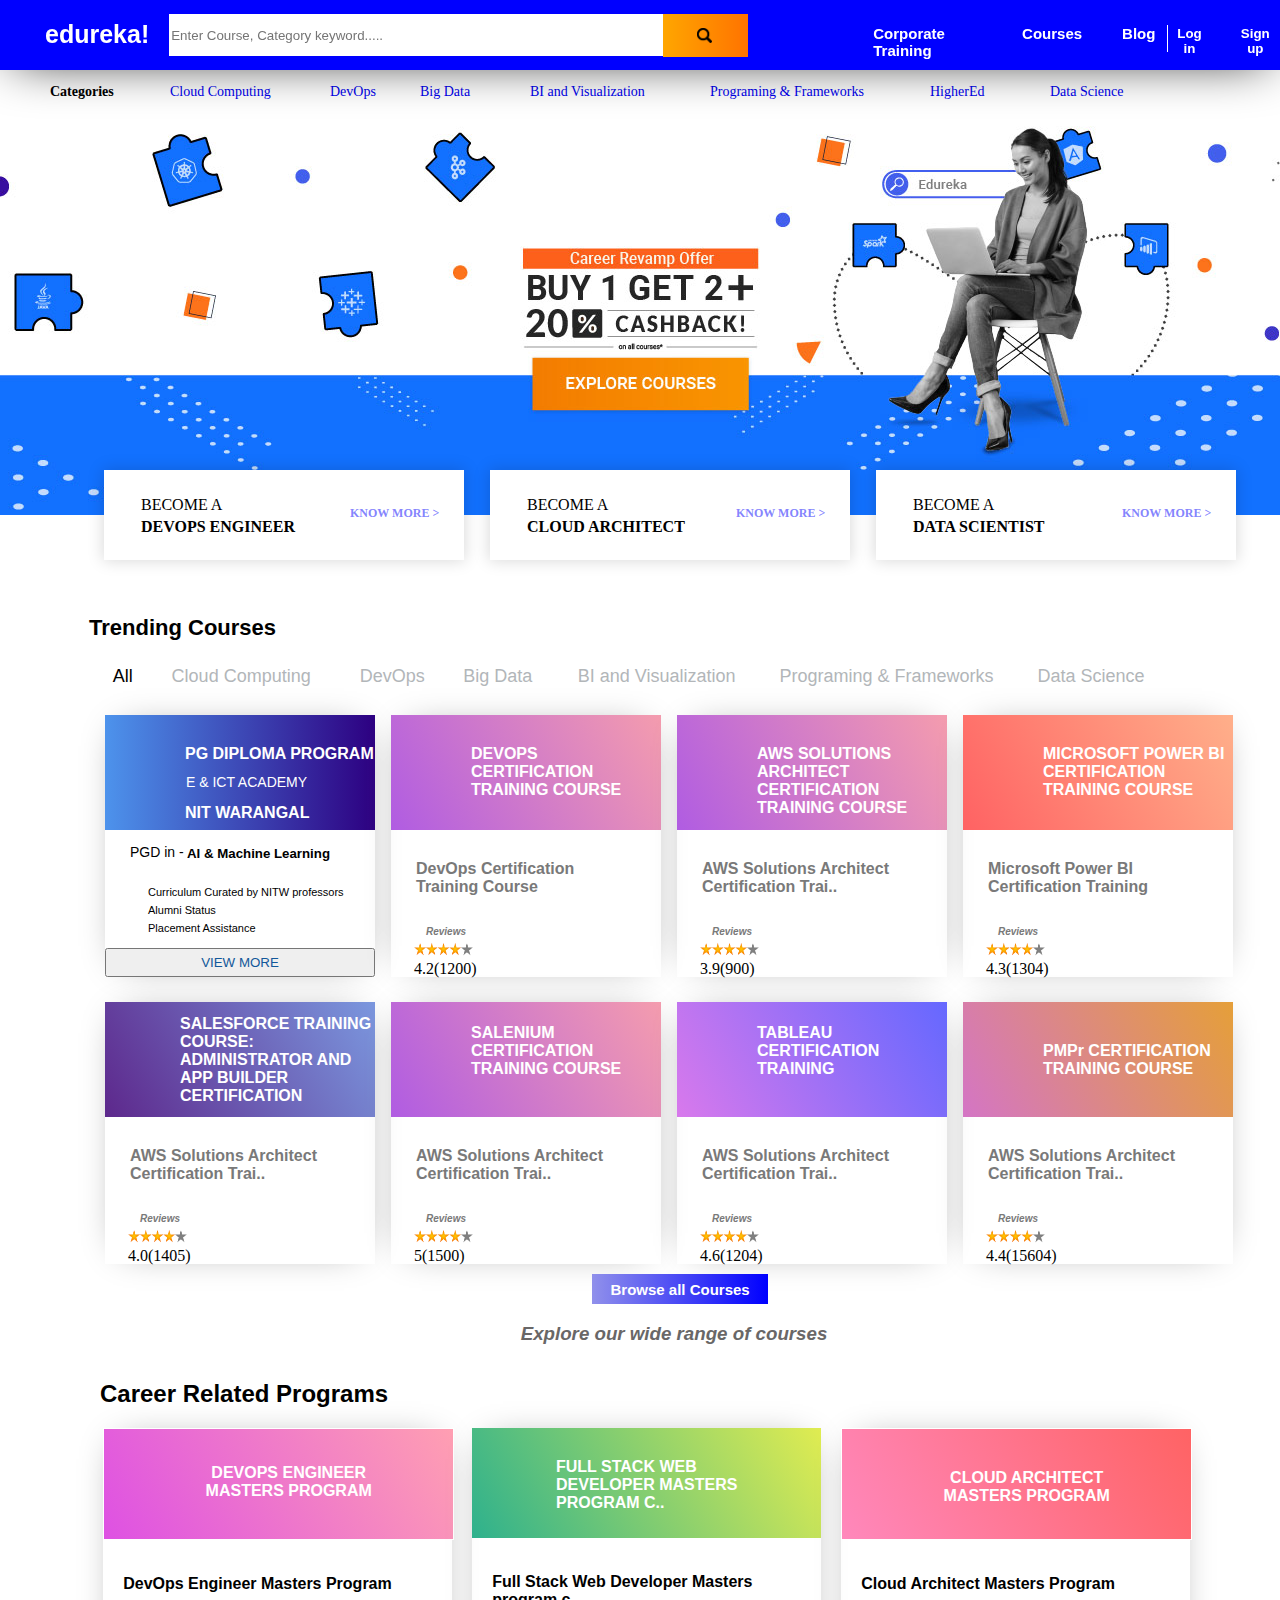
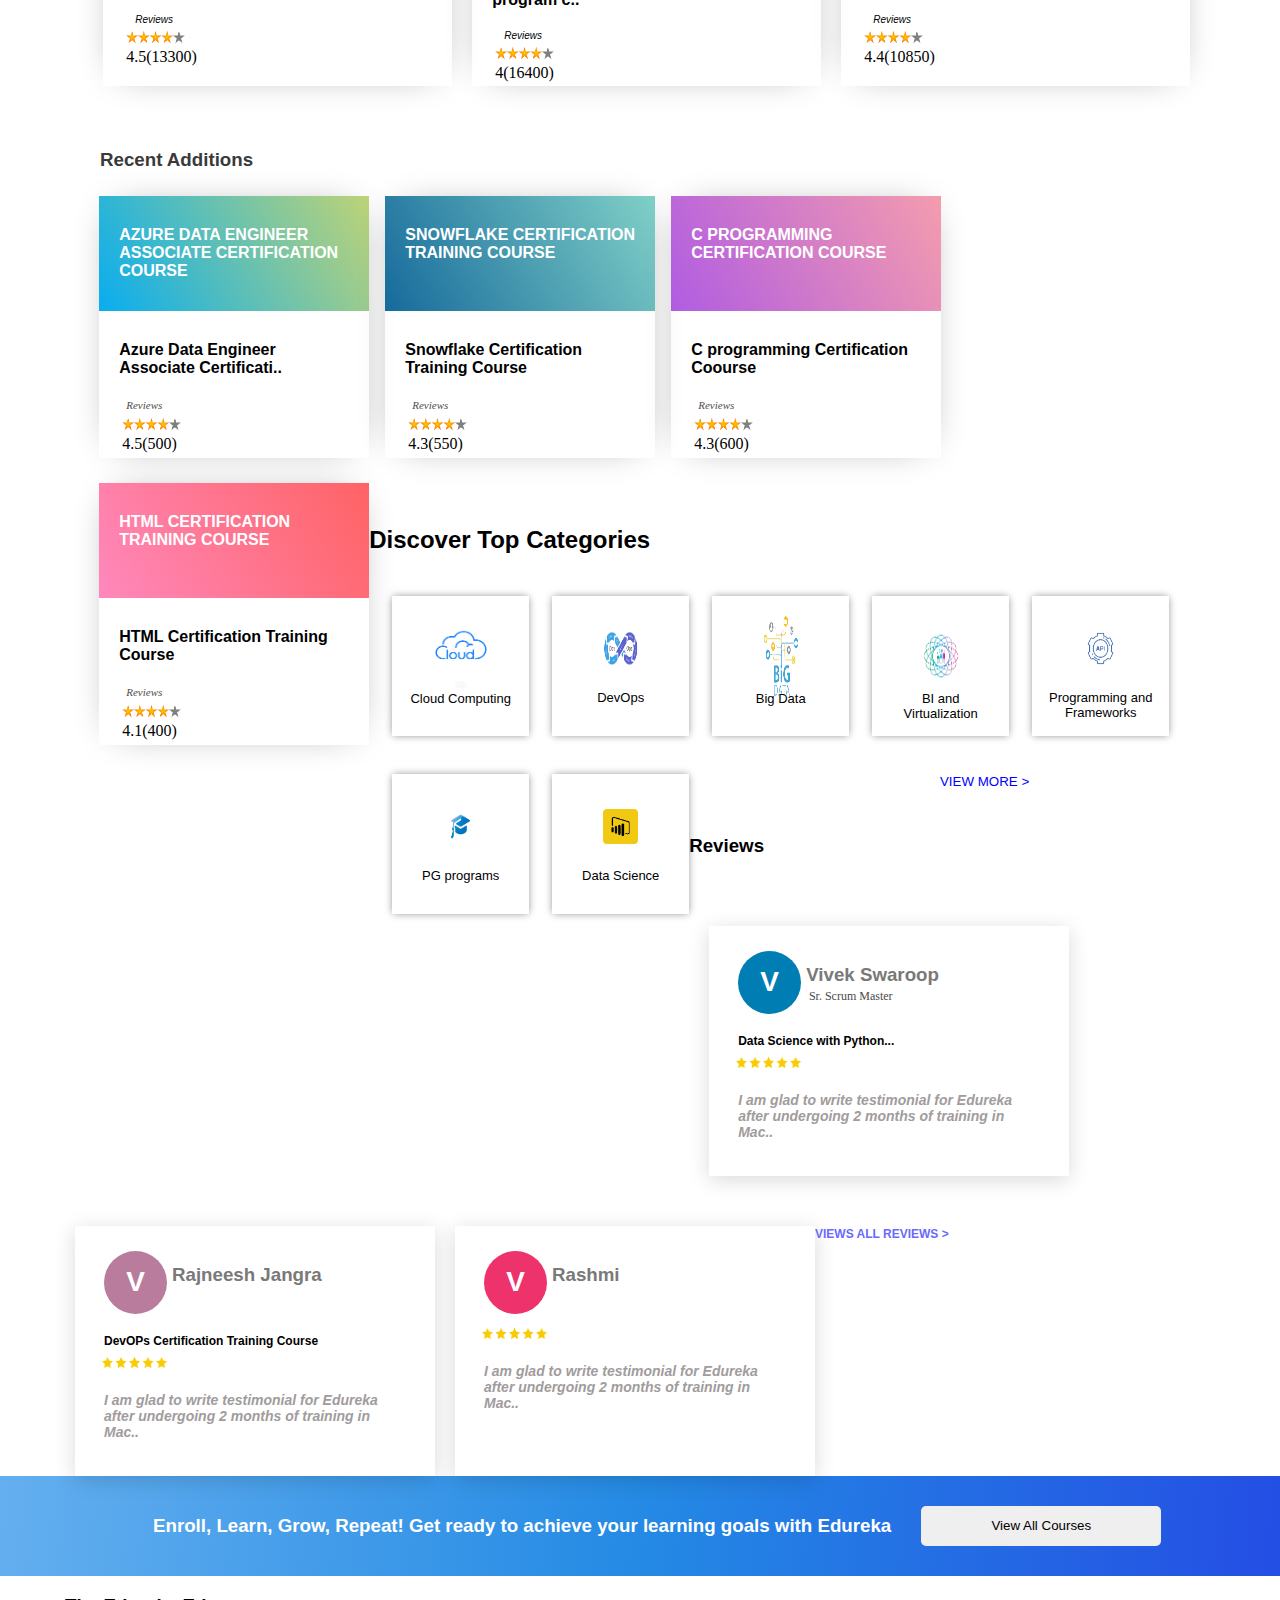
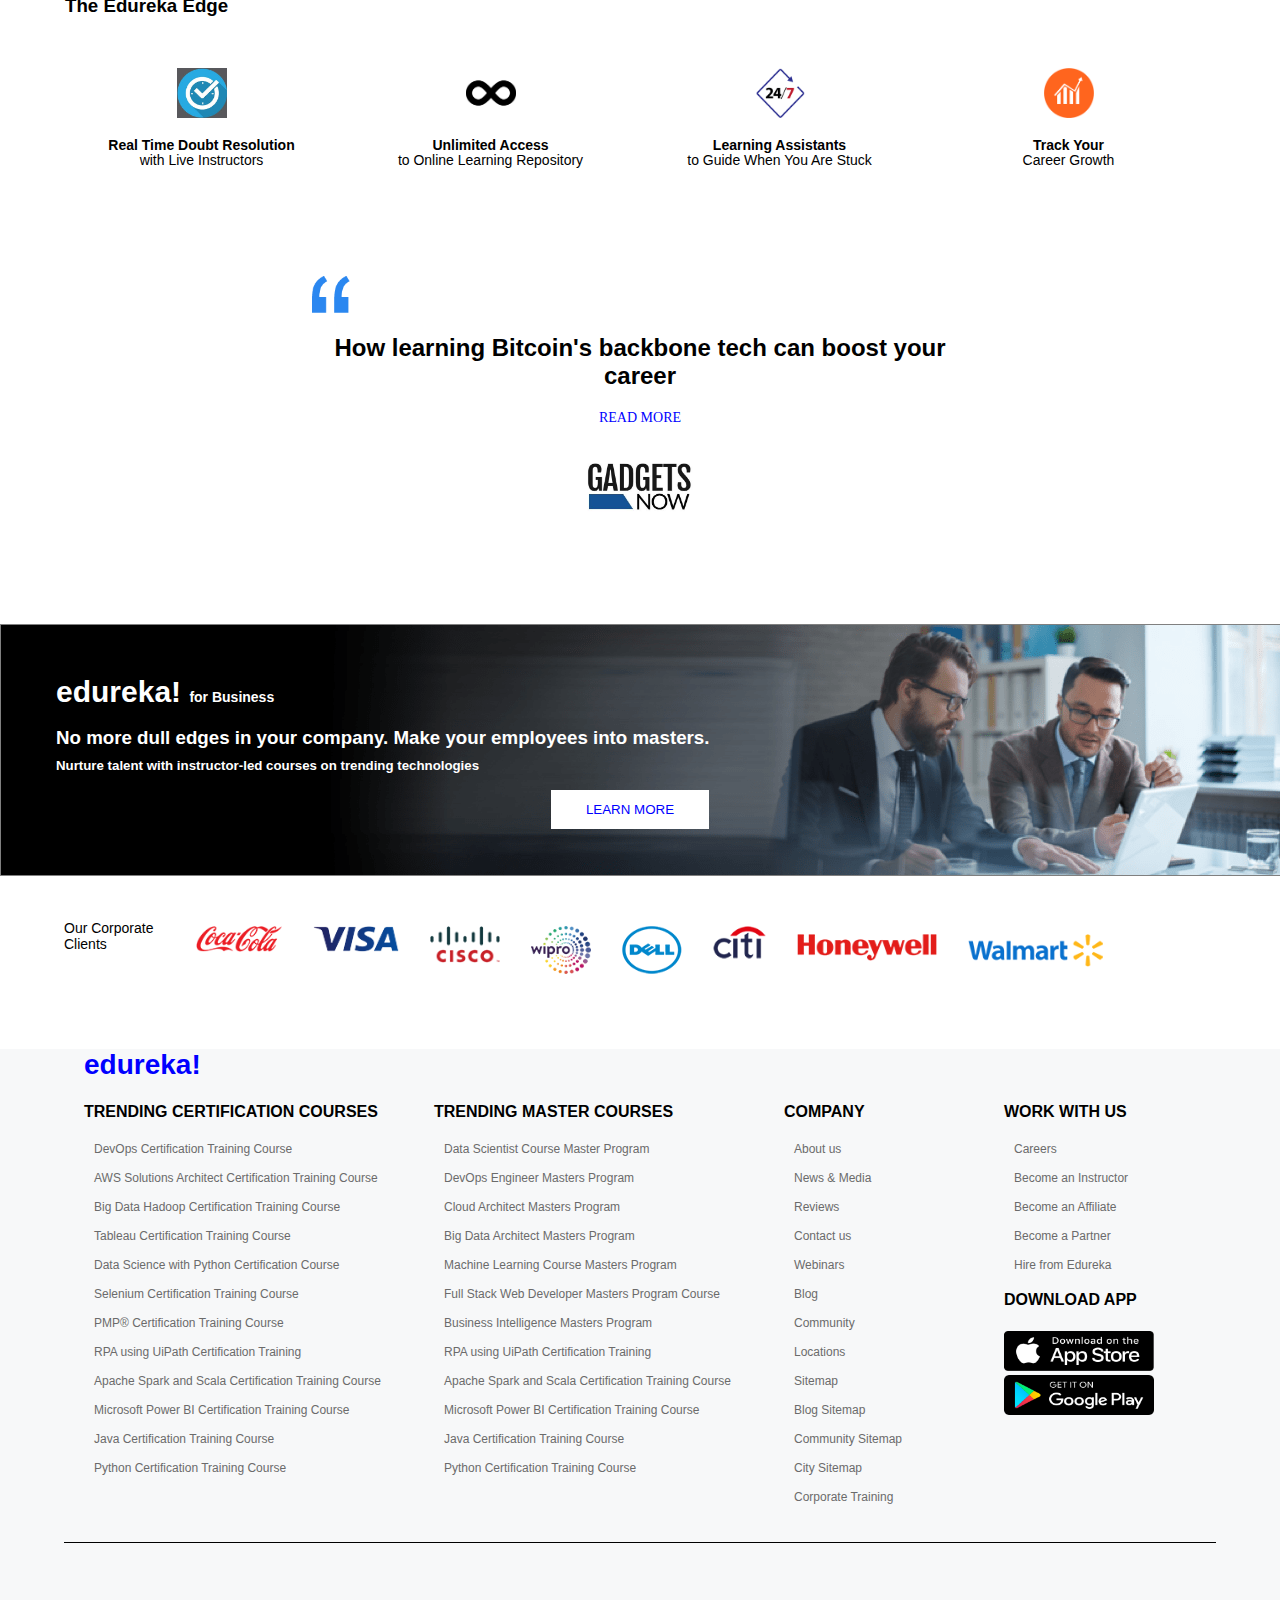
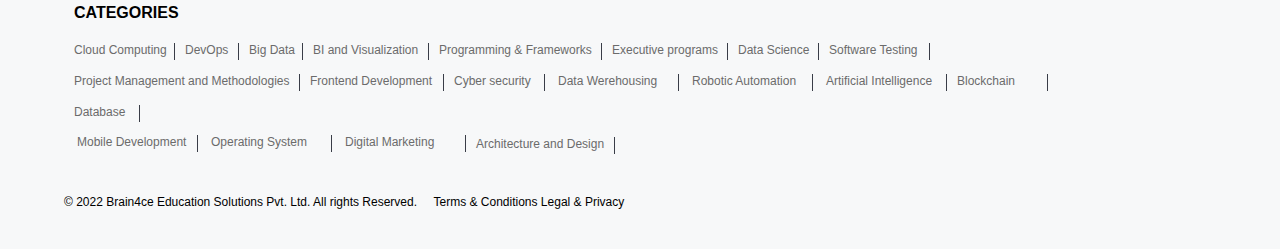
<file: edureka/index.html>
<!DOCTYPE html>
<html lang="en">

<head>
    <meta charset="UTF-8">
    <meta http-equiv="X-UA-Compatible" content="IE=edge">
    <meta name="viewport" content="width=device-width, initial-scale=1.0">
    <title>Edureka Clone</title>
    <link rel="stylesheet" href="css/style.css">
    <!-- <link rel="stylesheet" href="responsive.css"> -->
</head>

<body>
    <div class="header_of_page">
        <div class="edureka_text"><a href="/">edureka!</a></div>
        <div class="search">
            <input type="text" placeholder="Enter Course, Category keyword.....">
            <button>
                <div class="search_logo"><img src="img/search_logo.jpeg" alt="log of search"></div>
            </button>
        </div>
        <div class="corporate"><b>Corporate Training</b></div>
        <div class="courses"><b><a href="/courses.html">Courses</a></b></div>
        <div class="courses"><b>Blog</b></div>
        <div class="for_log_in">
            <a href="/login2.html?"><button><b>Log in</b></button></a>
        </div>
        <div class="for_sign_up">
            <a href="/login.html"><button><b>Sign up</b></button></a>
        </div>
    </div>
    <div class="second_header43">
        <div class="catogery"><b>Categories</b></div>
        <div class="cloud_computing">
            <a href="/second_page.html">Cloud Computing</a>
        </div>
        <div class="DevOps2"><a href="/second_page.html">DevOps</a></div>
        <div class="Big_2"><a href="/second_page.html">Big Data</a></div>
        <div class="BI"><a href="/second_page.html"> BI and Visualization</a></div>
        <div class="Programing"><a href="/second_page.html">Programing & Frameworks</a></div>
        <div class="HigherEd"><a href="/second_page.html">HigherEd</a></div>
        <div class="Data"><a href="/second_page.html">Data Science</a></div>
    </div>
    <div class="third_header_pic">
    </div>
    <div class="fourth1_header">
        <div class="box_devOps_engineer">
            <div class="box_details">BECOME A
                <div class="box_text">DEVOPS ENGINEER</div>
            </div>
            <div class="know_more"><a href="https://www.edureka.co/masters-program/devops-engineer-training">KNOW MORE
                    ></a></div>
        </div>
        <div class="box_devOps_engineer2">
            <div class="box_details">BECOME A
                <div class="box_text">CLOUD ARCHITECT</div>
            </div>
            <div class="know_more"><a href="https://www.edureka.co/masters-program/cloud-architect-training">KNOW MORE
                    ></a></div>
        </div>
        <div class="box_devOps_engineer3">
            <div class="box_details">BECOME A
                <div class="box_text">DATA SCIENTIST</div>
            </div>
            <div class="know_more"><a href="https://www.edureka.co/masters-program/data-scientist-certification">KNOW
                    MORE ></a></div>
        </div>
    </div>
    </div>
    <div class="trends_box">
        <div class="second_box">
            <div class="trending_courses">Trending Courses</div>
            <div class="header_details2">
                <div class="all_second">
                    <p>All</p>
                </div>
                <div class="all_second2">
                    <p>Cloud Computing</p>
                </div>
                <div class="all_second2">
                    <p>DevOps</p>
                </div>
                <div class="all_second3">
                    <p>Big Data</p>
                </div>
                <div class="all_second4">
                    <p>BI and Visualization</p>
                </div>
                <div class="all_second5">
                    <p>Programing & Frameworks</p>
                </div>
                <div class="all_second5">
                    <p>Data Science</p>
                </div>
            </div>
        </div>
        <div class="full_corner">
            <div class="corner_box">
                <div class="upper_side">
                    <h4>PG DIPLOMA PROGRAM</h4>
                    <p>E & ICT ACADEMY</p><span>NIT WARANGAL</span>
                </div>
                <p class="bs_aisehi">PGD in -</p>
                <h5>AI & Machine Learning</h5>
                <ul>
                    <li>Curriculum Curated by NITW professors</li>
                    <li>Alumni Status</li>
                    <li>Placement Assistance</li>
                </ul>
                <button>VIEW MORE</button>
            </div>
            <div class="corner_box">
                <div class="upper_side2">
                    <h4>DEVOPS <br> CERTIFICATION <br> TRAINING COURSE</h4>
                </div>
                <div class="hot"> DevOps Certification <br>Training Course <ul><i> Reviews</i></ul>
                </div>
                <div class="star_logo">
                    <img src="img2/star_logo4.png" alt="logo of review">4.2(1200)
                </div>
            </div>
            <div class="corner_box">
                <div class="upper_side3">
                    <h4>AWS SOLUTIONS <br> ARCHITECT <br> CERTIFICATION <br> TRAINING COURSE</h4>
                </div>
                <div class="hot"> AWS Solutions Architect<br>Certification Trai..<ul><i> Reviews</i></ul>
                </div>
                <div class="star_logo">
                    <img src="img2/star_logo4.png" alt="logo of review">3.9(900)
                </div>
            </div>
            <div class="corner_box">
                <div class="upper_side4">
                    <h4>MICROSOFT POWER BI<br> CERTIFICATION <br> TRAINING COURSE</h4>
                </div>
                <div class="hot"> Microsoft Power BI<br>Certification Training <ul><i> Reviews</i></ul>
                </div>
                <div class="star_logo">
                    <img src="img2/star_logo4.png" alt="logo of review">4.3(1304)
                </div>
            </div>
            <div class="corner_box">
                <div class="upper_side5">
                    <h4>SALESFORCE TRAINING<br> COURSE: <br> ADMINISTRATOR AND <br> APP BUILDER <br>CERTIFICATION</h4>
                </div>
                <div class="hot"> AWS Solutions Architect<br>Certification Trai..<ul><i> Reviews</i></ul>
                </div>
                <div class="star_logo">
                    <img src="img2/star_logo4.png" alt="logo of review">4.0(1405)
                </div>
            </div>
            <div class="corner_box">
                <div class="upper_side6">
                    <h4>SALENIUM <br> CERTIFICATION <br> TRAINING COURSE </h4>
                </div>
                <div class="hot"> AWS Solutions Architect<br>Certification Trai..<ul><i> Reviews</i></ul>
                </div>
                <div class="star_logo">
                    <img src="img2/star_logo4.png" alt="logo of review">5(1500)
                </div>
            </div>
            <div class="corner_box">
                <div class="upper_side7">
                    <h4>TABLEAU <br> CERTIFICATION <br> TRAINING </h4>
                </div>
                <div class="hot"> AWS Solutions Architect<br>Certification Trai..<ul><i> Reviews</i></ul>
                </div>
                <div class="star_logo">
                    <img src="img2/star_logo4.png" alt="logo of review">4.6(1204)
                </div>
            </div>
            <div class="corner_box">
                <div class="upper_side8">
                    <h4>PMPr CERTIFICATION<br> TRAINING COURSE </h4>
                </div>
                <div class="hot"> AWS Solutions Architect<br>Certification Trai..<ul><i> Reviews</i></ul>
                </div>
                <div class="star_logo">
                    <img src="img2/star_logo4.png" alt="logo of review">4.4(15604)
                </div>
            </div>
            <button class="nhi-yr">Browse all Courses</button>
            <h3>Explore our wide range of courses</h3>
        </div>
    </div>
    </div>
    </div>
    <div class="full_stack_box">
        <h2>Career Related Programs</h2>
        <div class="not_work">
            <div class="box_of_details">
                <div class="text_in_box">
                    <h4>DEVOPS ENGINEER <br> MASTERS PROGRAM</h4>
                </div>
                <h4>DevOps Engineer Masters Program</h4>
                <p>Reviews</p>
                <div class="star_logo">
                    <img src="img2/star_logo4.png" alt="logo of review">4.5(13300)
                </div>
            </div>
            <div class="box_of_details">
                <div class="text_in_box2">
                    <h4> FULL STACK WEB <br> DEVELOPER MASTERS <br> PROGRAM C..</h4>
                </div>
                <h4>Full Stack Web Developer Masters <br> program c..</h4>
                <p>Reviews</p>
                <div class="star_logo">
                    <img src="img2/star_logo4.png" alt="logo of review">4(16400)
                </div>
            </div>
            <div class="box_of_details">
                <div class="text_in_box3">
                    <h4>CLOUD ARCHITECT <br> MASTERS PROGRAM</h4>
                </div>
                <h4>Cloud Architect Masters Program</h4>
                <p>Reviews</p>
                <div class="star_logo">
                    <img src="img2/star_logo4.png" alt="logo of review">4.4(10850)
                </div>
            </div>
        </div>
    </div>
    <div class="recent_box">
        <h3>Recent Additions</h3>
        <div class="multi_box">
            <div class="under_box">
                <div class="multiple_box">
                    <h4>AZURE DATA ENGINEER <br> ASSOCIATE CERTIFICATION <br> COURSE</h4>
                </div>
                <h4> Azure Data Engineer<br>Associate Certificati..</h4>
                <p>Reviews</p>
                <div class="star_logo">
                    <img src="img2/star_logo4.png" alt="logo of review">4.5(500)
                </div>
            </div>
            
            <div class="under_box2">
                <div class="multiple_box2">
                    <h4>SNOWFLAKE CERTIFICATION <br> TRAINING COURSE</h4>
                </div>
                <h4> Snowflake Certification<br>Training Course</h4>
                <p>Reviews</p>
                <div class="star_logo">
                    <img src="img2/star_logo4.png" alt="logo of review">4.3(550)
                </div>
            </div>
            <div class="under_box3">
                <div class="multiple_box3">
                    <h4>C PROGRAMMING <br> CERTIFICATION COURSE </h4>
                </div>
                <h4>C programming Certification <br>Coourse </h4>
                <p>Reviews</p>
                <div class="star_logo">
                    <img src="img2/star_logo4.png" alt="logo of review">4.3(600)
                </div>
            </div>
            <div class="under_box4">
                <div class="multiple_box4">
                    <h4>HTML CERTIFICATION<br>TRAINING COURSE</h4>
                </div>
                <h4> HTML Certification Training <br>Course</h4>
                <p>Reviews</p>
                <div class="star_logo">
                    <img src="img2/star_logo4.png" alt="logo of review">4.1(400)
                </div>
            </div>
        </div>
    </div>
    </div>
    <div class="small_box">
        <h2>Discover Top Categories</h2>
        <div class="second_small_box">
            <div class="part_box">
                <div class="for_pic"> <img src="img2/cloud.png" alt="here cloud logo"></div>
                <p>Cloud Computing</p>
            </div>
            <div class="part_box2">
                <div class="for_pic2"> <img src="img2/devops.png" alt="here cloud logo"></div>
                <p>DevOps</p>
            </div>
            <div class="part_box">
                <div class="for_pic"> <img src="img2/bigdata.png" alt="here cloud logo"></div>
                <p>Big Data</p>
            </div>
            <div class="part_box">
                <div class="for_pic"> <img src="img2/bi.png" alt="here cloud logo"></div>
                <p>BI and <br> Virtualization</p>
            </div>
            <div class="part_box2">
                <div class="for_pic2"> <img src="img2/programming.png" alt="here cloud logo"></div>
                <p>Programming and <br>Frameworks</p>
            </div>
            <div class="part_box2">
                <div class="for_pic2"> <img src="img2/pg.png" alt="here cloud logo"></div>
                <p>PG programs</p>
            </div>
            <div class="part_box2">
                <div class="for_pic2"> <img src="img2/datascience.png" alt="here cloud logo"></div>
                <p>Data Science</p>
            </div>
        </div>
        <button>VIEW MORE ></button>
    </div>
    <div class="reviews_boxes">
        <div class="reviews_boxes_small">
            <h3>Reviews</h3>
                <div class="boxes_under_reviews">
                    <div class="text_of_reviews">
                        <div class="under_t">V</div>
                        <h3>Vivek Swaroop</h3>
                        <label class="Scrum_factor">Sr. Scrum Master</label>
                    </div>
                    <p> Data Science with Python...</p>
                    <div class="for_star_logo"><img src="img2/star_logo5.jpeg" alt="rating logo"></div>
                    <h4>I am glad to write testimonial for Edureka <br>after undergoing 2 months of training in <br>Mac..</h4>
                </div>
                <div class="boxes_under_reviews">
                    <div class="text_of_reviews">
                        <div class="under_t2">V</div>
                        <h3>Rajneesh Jangra</h3>
                    </div>
                    <p> DevOPs Certification Training Course</p>
                    <div class="for_star_logo"><img src="img2/star_logo5.jpeg" alt="rating logo"></div>
                    <h4>I am glad to write testimonial for Edureka <br>after undergoing 2 months of training in <br>Mac..</h4>
                </div>
                <div class="boxes_under_reviews">
                    <div class="text_of_reviews">
                        <div class="under_t3">V</div>
                        <h3>Rashmi</h3>
                    </div>
                    <div class="for_star_logo3"><img src="img2/star_logo5.jpeg" alt="rating logo"></div>
                    <h4>I am glad to write testimonial for Edureka <br>after undergoing 2 months of training in <br>Mac..</h4>
                </div>
                <h5>VIEWS ALL REVIEWS ></h5>
            </div>
    </div>
    <div class="solid_color">
        <h3>Enroll, Learn, Grow, Repeat! Get ready to achieve your learning goals with Edureka</h3>
        <button>View All Courses</button>
    </div>
    <div class="design_of_edure">
        <div class="under_design">
            <h3>The Edureka Edge</h3>
            <div class="under_pic">
                <div class="pic_logo"><img src="img2/real_time.png" alt="RealTime logo"></div>
                <h4>Real Time Doubt Resolution</h4>
                <p>with Live Instructors</p>
            </div>
            <div class="under_pic">
                <div class="pic_logo"><img src="img2/unlimited.png" alt="RealTime logo"></div>
                <h4>Unlimited Access</h4>
                <p>to Online Learning Repository</p>
            </div>
            <div class="under_pic">
                <div class="pic_logo"><img src="img2/24.png" alt="RealTime logo"></div>
                <h4>Learning Assistants</h4>
                <p>to Guide When You Are Stuck</p>
            </div>
            <div class="under_pic">
                <div class="pic_logo"><img src="img2/track.png" alt="RealTime logo"></div>
                <h4>Track Your</h4>
                <p>Career Growth</p>
            </div>
        </div>
    </div>
    <div id="bitcoins">
           <div class="pic_of_quote"><img src="img2/quote.png" alt="Quote logo"></div>
           <h2>How learning Bitcoin's backbone tech can boost your <br> career</h2>
           <p>READ MORE</p>
           <div class="for_pic_agent"><img src="img2/gadgets.jpg" alt=""></div>
    </div>
    <div id="back_pic">
        <div class="for_content">
            <span>edureka! <label class="business2">for Business</label> </span> 
            <h3>No more dull edges in your company. Make your employees into masters.</h3>
            <h5>Nurture talent with instructor-led courses on trending technologies</h5>
            <button>LEARN MORE</button>
        </div>
    </div>
    <div class="logo_multiple">
        <div class="second_boxe">
            <p>Our Corporate <br> Clients</p>
            <div class="logo_of_company"> <img src="img3/cocacola.png" alt="coco cola logo here"></div>
            <div class="logo_of_company"> <img src="img3/visa-corp.png" alt="coco cola logo here"></div>
            <div class="logo_of_company2"> <img src="img3/cisco-corp.png" alt="coco cola logo here"></div>
            <div class="logo_of_company3"> <img src="img3/wipro_new-corp.png" alt="coco cola logo here"></div>
            <div class="logo_of_company3"> <img src="img3/compdd.png" alt="coco cola logo here"></div>
            <div class="logo_of_company5"> <img src="img3/city-corp.png" alt="coco cola logo here"></div>
            <div class="logo_of_company4"> <img src="img3/honeywell-corp.png" alt="coco cola logo here"></div>
            <div class="logo_of_company6"> <img src="img3/walmart-corp.png" alt="coco cola logo here"></div>
        </div>
    </div>
    <div id="last_para">
        <div id="under_box">
            <h2>edureka!</h2>
            <div id="details_of_course">
                <h4>TRENDING CERTIFICATION COURSES</h4>
                <li class="kuch_v">DevOps Certification Training Course</li>
                <li class="kuch_v">AWS Solutions Architect Certification Training Course</li>
                <li class="kuch_v">Big Data Hadoop Certification Training Course</li>
                <li class="kuch_v">Tableau Certification Training Course</li>
                <li class="kuch_v">Data Science with Python Certification Course</li>
                <li class="kuch_v">Selenium Certification Training Course</li>
                <li class="kuch_v">PMP® Certification Training Course</li>
                <li class="kuch_v">RPA using UiPath Certification Training</li>
                <li class="kuch_v">Apache Spark and Scala Certification Training Course</li>
                <li class="kuch_v">Microsoft Power BI Certification Training Course</li>
                <li class="kuch_v">Java Certification Training Course</li>
                <li class="kuch_v">Python Certification Training Course</li>
            </div>
            <div id="details_of_course">
                <h4>TRENDING MASTER COURSES</h4>
                <li class="kuch_v">Data Scientist Course Master Program</li>
                <li class="kuch_v">DevOps Engineer Masters Program</li>
                <li class="kuch_v">Cloud Architect Masters Program</li>
                <li class="kuch_v">Big Data Architect Masters Program</li>
                <li class="kuch_v">Machine Learning Course Masters Program</li>
                <li class="kuch_v">Full Stack Web Developer Masters Program Course</li>
                <li class="kuch_v">Business Intelligence Masters Program</li>
                <li class="kuch_v">RPA using UiPath Certification Training</li>
                <li class="kuch_v">Apache Spark and Scala Certification Training Course</li>
                <li class="kuch_v">Microsoft Power BI Certification Training Course</li>
                <li class="kuch_v">Java Certification Training Course</li>
                <li class="kuch_v">Python Certification Training Course</li>
            </div>
            <div id="company2">
                <h4>COMPANY</h4>
                <li class="kuch_nhi">About us</li>
                <li class="kuch_nhi">News & Media</li>
                <li class="kuch_nhi">Reviews</li>
                <li class="kuch_nhi">Contact us</li>
                <li class="kuch_nhi">Webinars</li>
                <li class="kuch_nhi">Blog</li>
                <li class="kuch_nhi">Community</li>
                <li class="kuch_nhi">Locations</li>
                <li class="kuch_nhi">Sitemap</li>
                <li class="kuch_nhi">Blog Sitemap</li>
                <li class="kuch_nhi">Community Sitemap</li>
                <li class="kuch_nhi">City Sitemap</li>
                <li class="kuch_nhi">Corporate Training</li>
            </div>
            <div id="company3">
                <h4>WORK WITH US</h4>
                <li class="kuch_nhi">Careers</li>
                <li class="kuch_nhi">Become an Instructor</li>
                <li class="kuch_nhi">Become an Affiliate</li>
                <li class="kuch_nhi">Become a Partner</li>
                <li class="kuch_nhi">Hire from Edureka</li>
                <div class="app_download"> <h4> DOWNLOAD APP</h4> <img src="img3/applestore_img.png" alt="logo"> <br> <img src="img3/playstore_img.png" alt=""></div>
                </div>
                <div class="middle_line"></div>
                <div class="last_details_in">
                    <h4>CATEGORIES</h4>
                    <li class="haa_thik">Cloud Computing</li>
                    <li class="haa_thik2">DevOps </li>
                    <li class="haa_thik2">Big Data</li>
                    <li class="haa_thik3">BI and Visualization</li>
                    <li class="haa_thik4">Programming & Frameworks<li>
                    <li class="haa_thik3">Executive programs</li>
                    <li class="haa_thik5">Data Science</li>
                    <li class="haa_thik">Software Testing</li> <br>
                    <li class="haa_thik6">Project Management and Methodologies</li>
                    <li class="haa_thik7">Frontend Development</li>
                    <li class="haa_thik8">Cyber security</li>
                    <li class="haa_thik9">Data Werehousing </li>
                    <li class="haa_thik9">Robotic Automation </li>
                    <li class="haa_thik9">Artificial  Intelligence </li>
                    <li class="haa_thik8">Blockchain</li> <br>
                    <li class="haa_thik10">Database</li>
                    <li class="haa_thik9">Mobile Development</li>
                    <li class="haa_thik9">Operating System</li>
                    <li class="haa_thik9">Digital Marketing</li>
                    <li class="haa_thik12">Architecture and Design</li> <br>
                    <p>© 2022 Brain4ce Education Solutions Pvt. Ltd. All rights Reserved. &nbsp; &nbsp; Terms & Conditions
                        Legal & Privacy</p>
                </div>
            </div>
    </div>
</body>

</html>
</file>
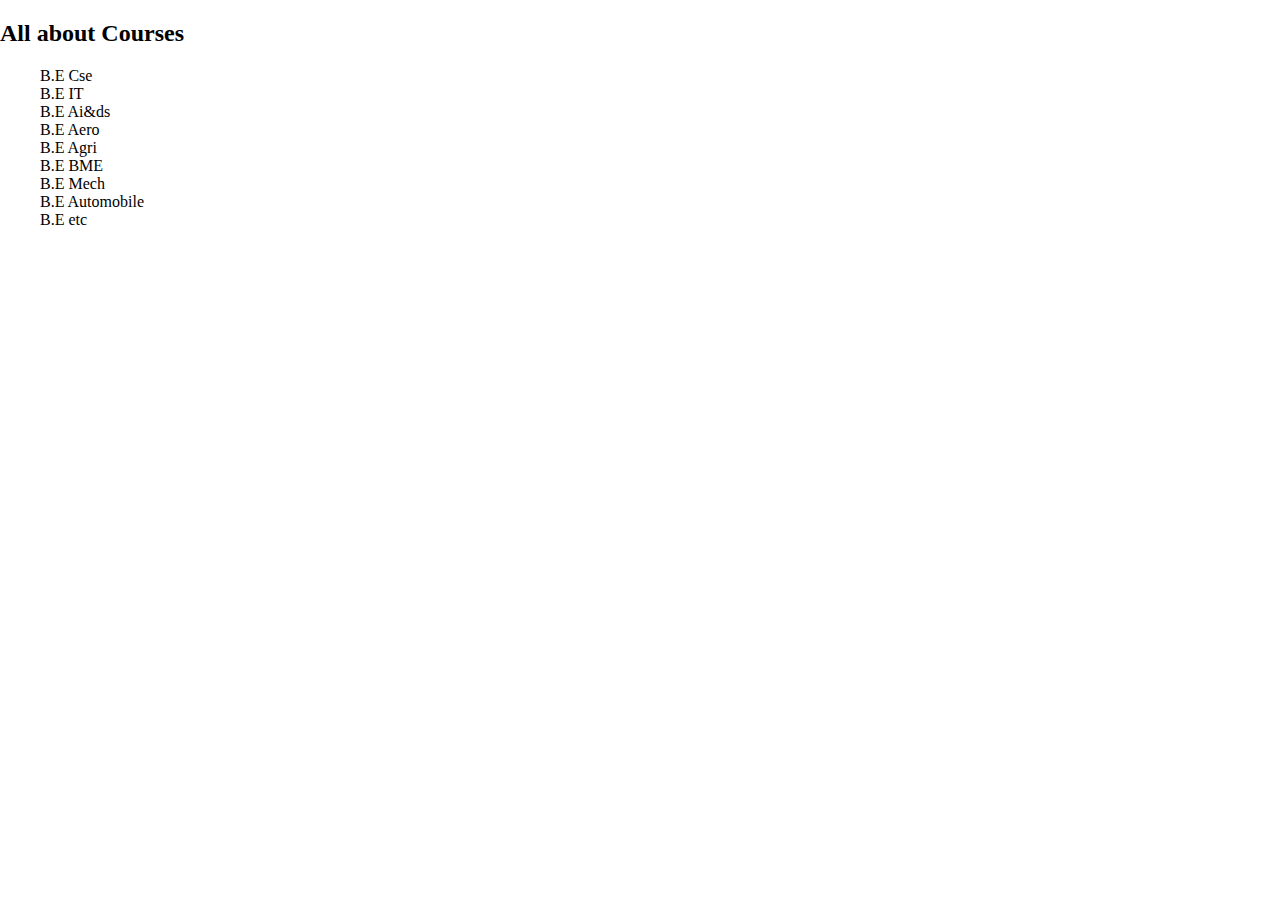
<file: edureka/courses.html>
<!DOCTYPE html>
<html lang="en">
<head>
    <meta charset="UTF-8">
    <meta http-equiv="X-UA-Compatible" content="IE=edge">
    <meta name="viewport" content="width=device-width, initial-scale=1.0">
    <title>Courses list</title>
    <link rel="stylesheet" href="css/style.css">
</head>
<body>
    <div class="all_pages_of_courses">

        <h2>All about Courses</h2>
        <ul type="disc">
            <li>B.E Cse</li>
            <li>B.E IT</li>
            <li>B.E Ai&ds</li>
            <li>B.E Aero</li>
            <li>B.E Agri</li>
            <li>B.E BME</li>
            <li>B.E Mech</li>
            <li>B.E Automobile</li>
            <li>B.E etc</li>
        </ul>
    </div>
</body>
</html>
</file>
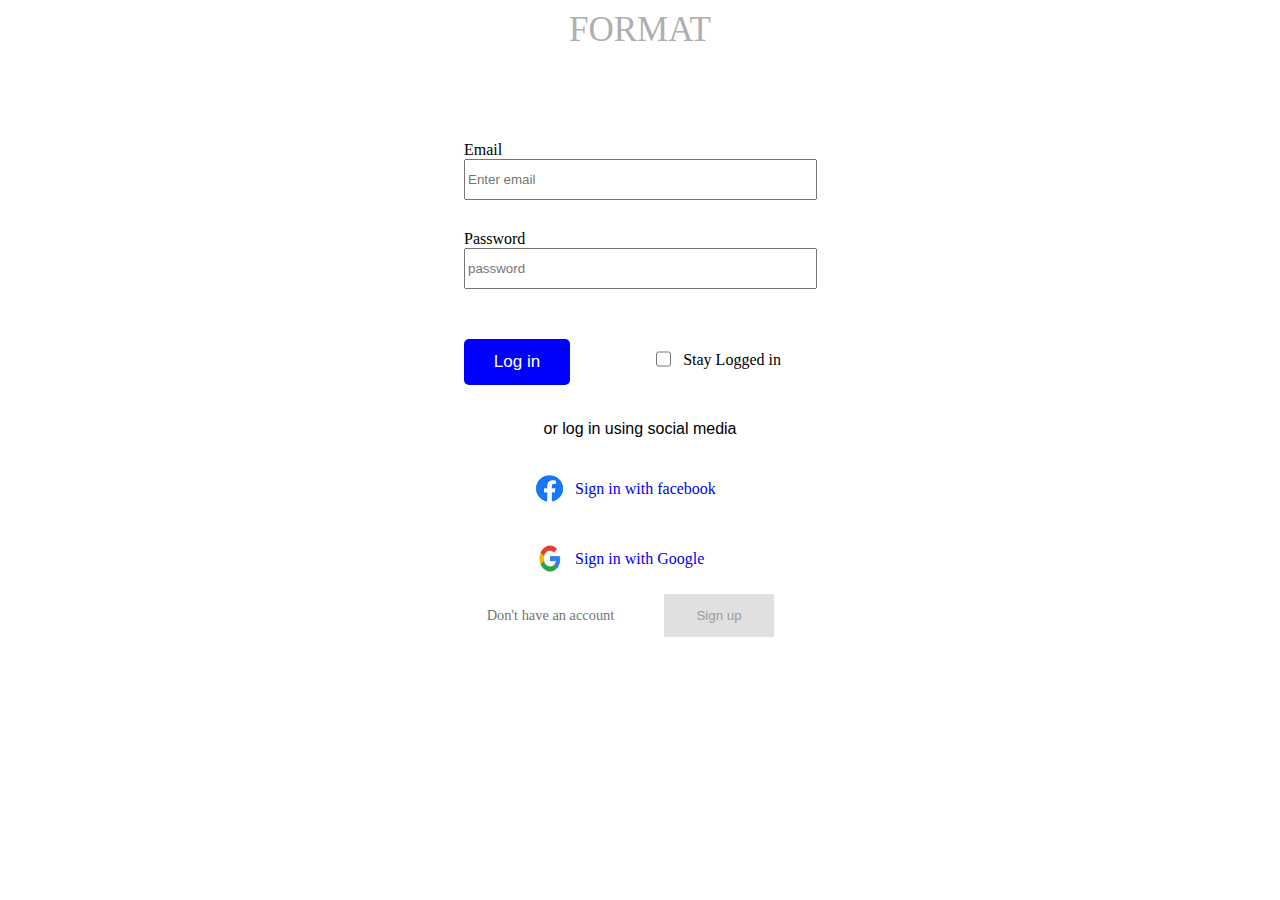
<file: edureka/login.html>
<!DOCTYPE html>
<html lang="en">
<head>
    <meta charset="UTF-8">
    <meta http-equiv="X-UA-Compatible" content="IE=edge">
    <meta name="viewport" content="width=device-width, initial-scale=1.0">
    <title>Login</title>
    <link rel="stylesheet" href="css/style.css">
</head>
<body>
    <div class="login_format">
    <div class="format_text">FORMAT</div>
    <div class="format_log_box">
        <form> Email <br>
            <input type="text" placeholder="Enter email">
            <div class="pas">
            Password
            <input type="text" placeholder="password">
        <button>Log in</button>
    </div>
        <div class="box_of_checking">
            <div class="check_box_using">
                <input type="checkbox">
                <p>Stay Logged in</p></div>
            </div>
    </div>
    <div class="social_media">or log in using social media </div>
    <div class="facebook_account">
        <img src="img/fb_logo.jpeg" alt="fb logo">
        <p><a href="https://www.facebook.com/login/">Sign in with facebook </a></p>
    </div>
    <!-- <div class="social_media">or log in using social media </div> -->
    <div class="facebook_account">
        <img src="img/google_logo .jpeg" alt="google_logo">
        <p><a href="https://accounts.google.com/v3/signin/identifier?dsh=S201445380%3A1664908356298375&continue=http%3A%2F%2Fsupport.google.com%2Faccounts%2Fanswer%2F27441%3Fhl%3Den&ec=GAZAdQ&hl=en&passive=true&flowName=GlifWebSignIn&flowEntry=ServiceLogin&ifkv=AQDHYWra-5WZJsQQOdE5uwMXnvHisTD2nhVT0bun5dVVYvzwlg7dKUFHGZ0EOD7tW2URA_Wl9GuuBQ">Sign in with Google </a></p>
    </div>
    </div>
    <div class="last_border">
        <button>Sign up</button>
       <p>Don't have an account</p>
    </div>
    <div class="last_corner"></div>
</body>
</html>
</file>
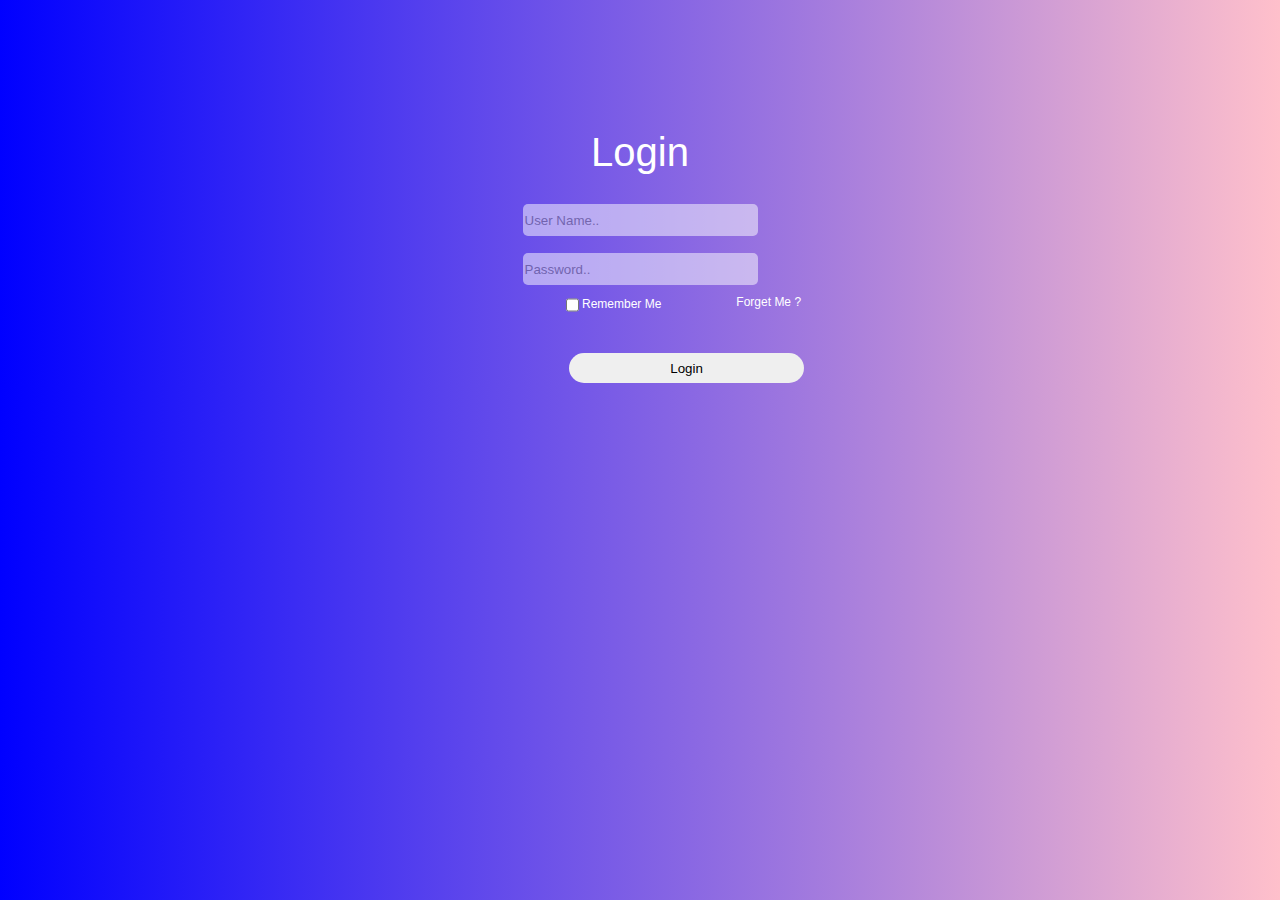
<file: edureka/login2.html>
<!DOCTYPE html>
<html lang="en">
<head>
    <meta charset="UTF-8">
    <meta http-equiv="X-UA-Compatible" content="IE=edge">
    <meta name="viewport" content="width=device-width, initial-scale=1.0">
    <title>Login page Welcome to world login</title>
    <link rel="stylesheet" href="css/login2.css">
</head>
<body>
    <div class="all_page">
        <div class="login_header">Login</div>
        <form>
            <div class="firstinput">
                <input type="text" placeholder="User Name..">
            </div>
        <div class="secondinput">
            <input type="text" placeholder="Password..">
        </div>
        <div class="check">
            <input type="checkbox">
           <p> Remember Me</p>
           <span>Forget Me ?</span>
           <button>Login</button>
        </div>
    </form>
        </div>
</body>
</html>
</file>
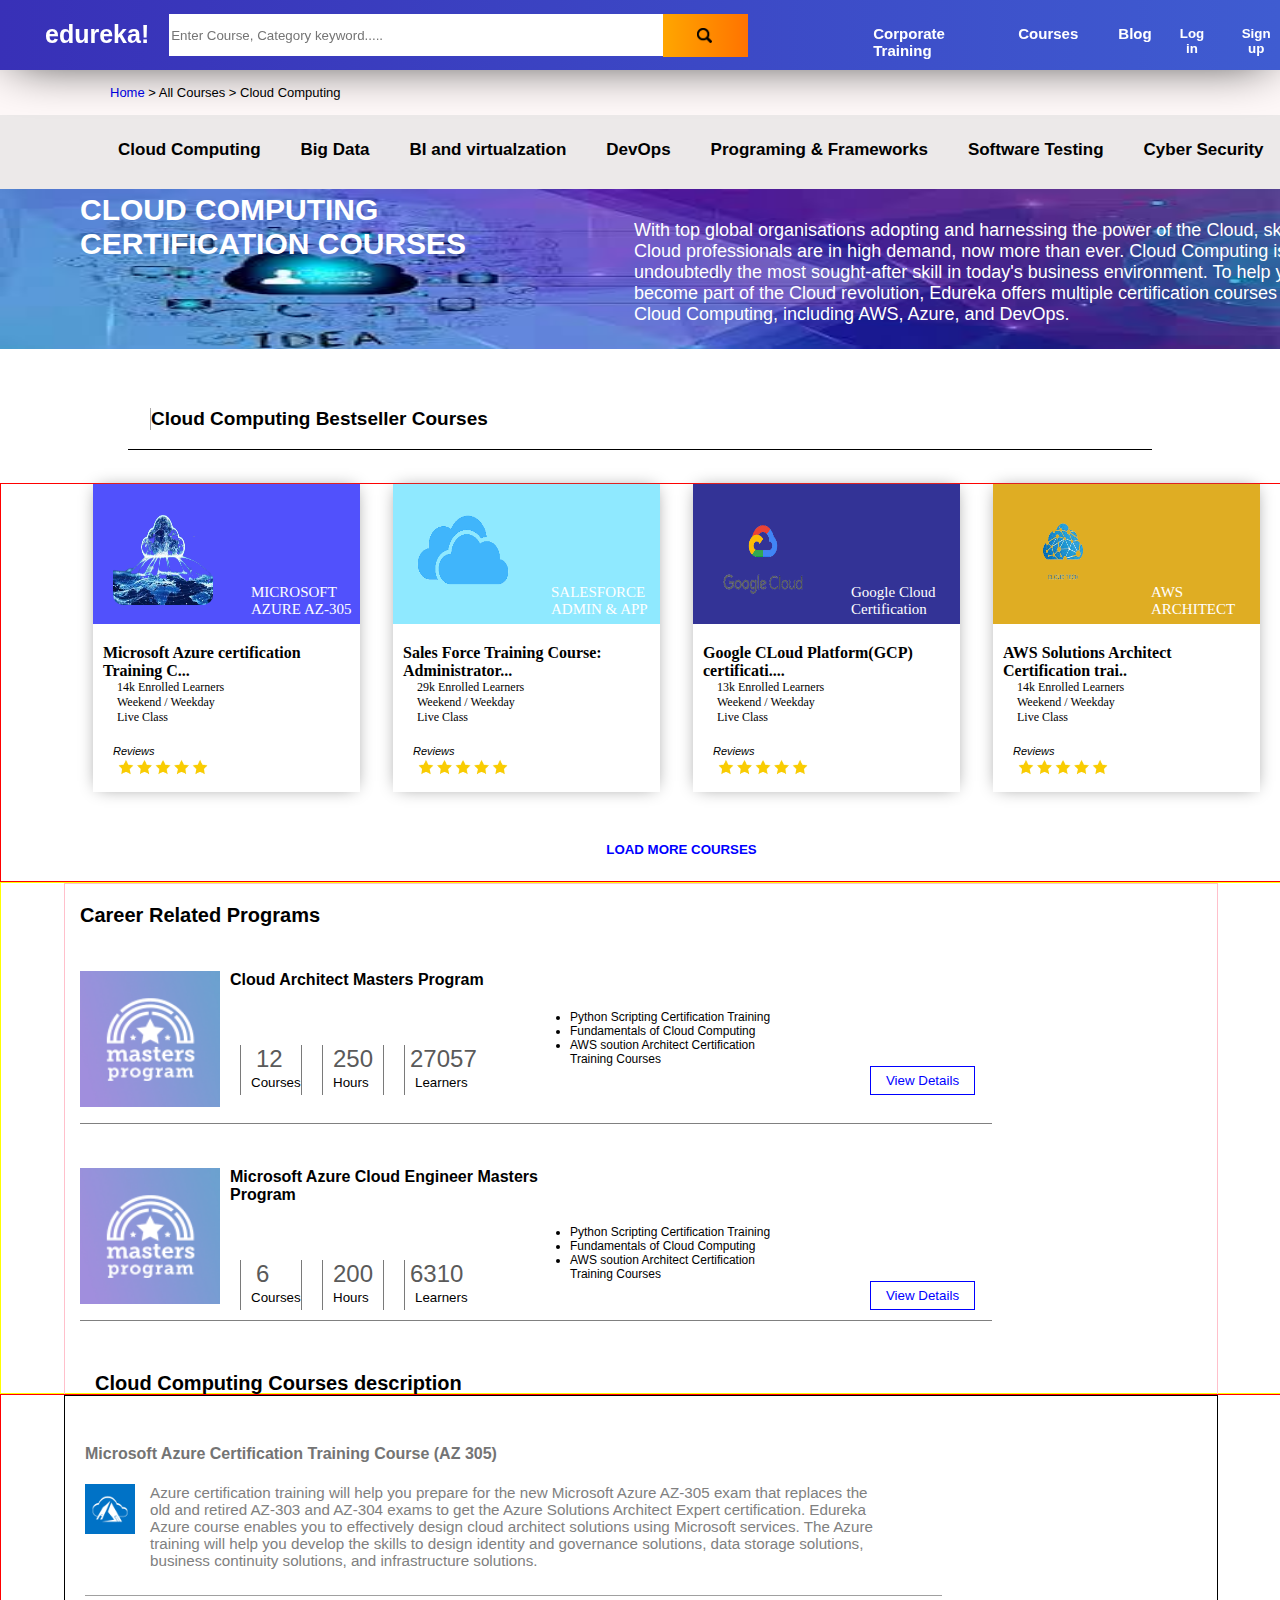
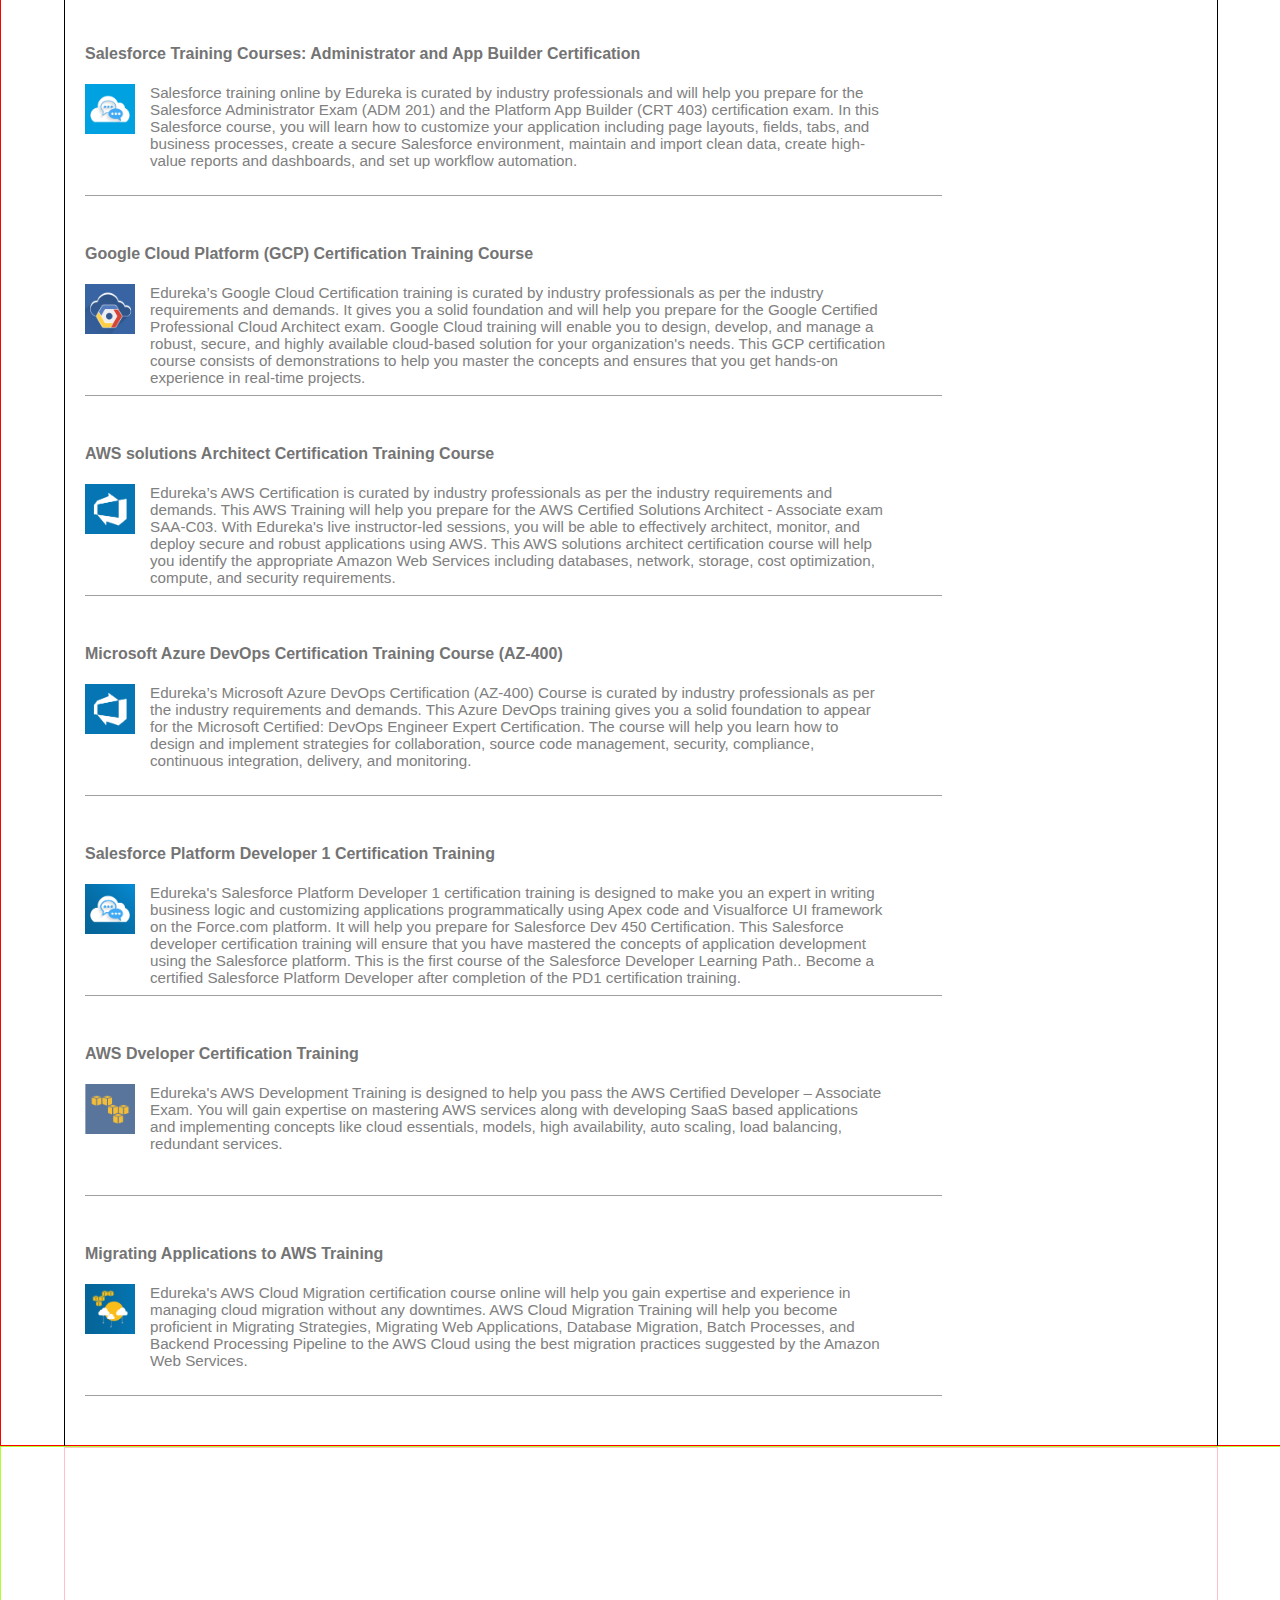
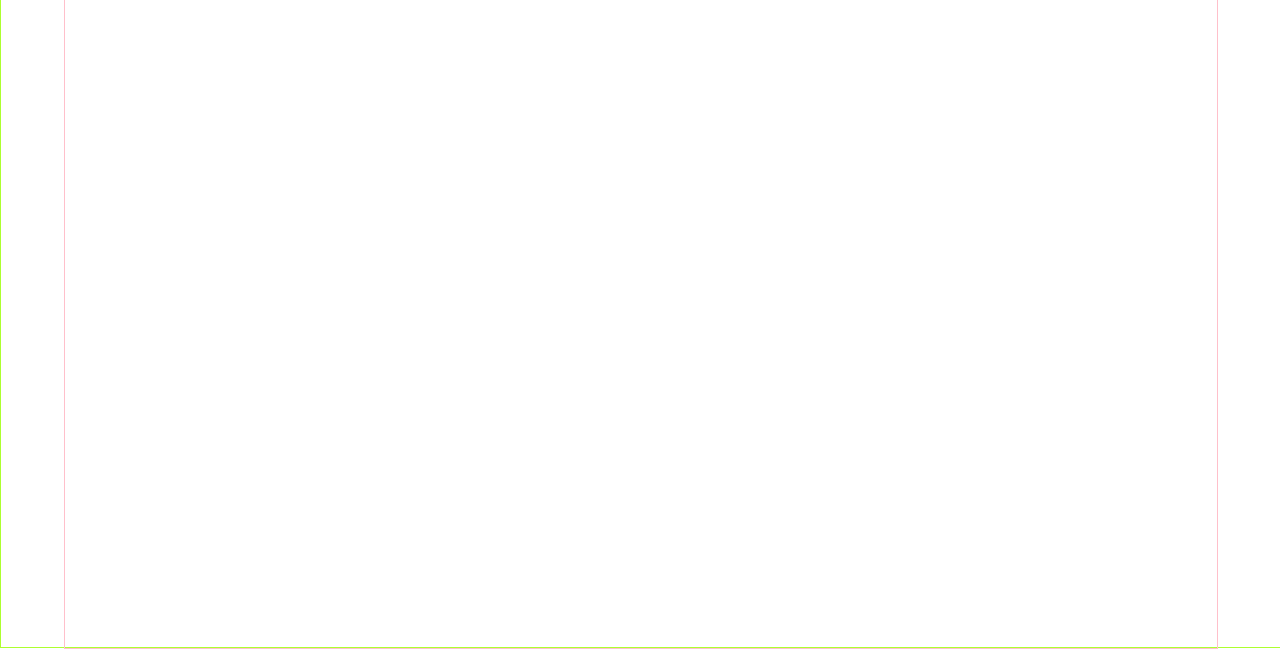
<file: edureka/second_page.html>
<!DOCTYPE html>
<html lang="en">
<head>
    <meta charset="UTF-8">
    <meta http-equiv="X-UA-Compatible" content="IE=edge">
    <meta name="viewport" content="width=device-width, initial-scale=1.0">
    <title>Cloud Computing section</title>
    <link rel="stylesheet" href="css/second.css">
    <!-- <link rel="stylesheet" href="responsive.css"> -->
</head>
<body>
        <div class="header_of_page">
            <div class="edureka_text"><a href="/">edureka!</a></div>
            <div class="search">
                <input type="text" placeholder="Enter Course, Category keyword.....">
                <button> <div class="search_logo"><img src="img/search_logo.jpeg" alt="log of search"></div></button>
            </div>
            <div class="corporate"><b>Corporate Training</b></div>
        <div class="courses"><b>Courses</b></div>
        <div class="courses"><b>Blog</b></div>
        <div class="for_log_in">
            <a href="/login.html"><button><b>Log in</b></button></a>
        </div>
        <div class="for_sign_up">
            <a href="/login.html"><button><b>Sign up</b></button></a>
        </div>
        </div>
        <div class="second_header43">
            <div class="comments"><a href="/">Home </a>> All Courses > Cloud Computing</div>
        </div>
        <div class="third_header34">
            <div class="cloud_computing"><b> Cloud Computing</b></div>
            <div class="big_data"><b>Big Data</b></div>
            <div class="big_data"><b>BI and virtualzation</b></div>
            <div class="big_data"><b>DevOps</b></div>
            <div class="big_data"><b>Programing & Frameworks</b></div>
            <div class="big_data"><b>Software Testing</b></div>
            <div class="big_data"><b>Cyber Security</b></div>
        </div>
        <div class="fourth_header">
            <div class="cloud_image">
                <img src="img/cloud.jpeg" alt="cloud pic">
                <div class="cloud_header21">
                   <b>CLOUD COMPUTING <br>CERTIFICATION COURSES </b>
                   <p>With top global organisations adopting and harnessing the power of the Cloud, skilled Cloud professionals are in high demand, now more than ever. Cloud Computing is undoubtedly the most sought-after skill in today's business environment. To help you become part of the Cloud revolution, Edureka offers multiple certification courses in Cloud Computing, including AWS, Azure, and DevOps.</p>
                </div>
            </div>
        </div>
        <div class="fifth_header">
            <p><b>Cloud Computing Bestseller Courses</b></p>
            <div class="lines"></div>
        </div>
        <div class="sixth_header">
            <div class="microsoft">
                <div class="half_of_microsoft">
                    <div class="cloud_pic2"><img src="img/1st_logo.jpeg" alt="logo of cloud"></div>
                    <p>MICROSOFT<br>AZURE AZ-305</p>
                </div>
                <div class="underline"><b>Microsoft Azure certification <br> Training C...</b></div>
                <div class="details_about_classes">
                    14k Enrolled Learners <br>Weekend / Weekday<br>Live Class
                </div>
                <div class="reviews1"><i>Reviews</i>
                </div>
                    <div class="image15"><img src="img/star_logo.jpeg" alt="star logo"></div>    
                
                </div>
             <div class="microsoft2">
                <div class="half_of_microsoft2">
                    <div class="cloud_pic2"><img src="img/2nd_logo.png" alt="logo of cloud"></div>
                    <p>SALESFORCE <br>ADMIN & APP</p>
                </div>
                <div class="underline"><b>Sales Force Training Course: <br>Administrator...</b></div>
                <div class="details_about_classes">
                    29k Enrolled Learners <br>Weekend / Weekday<br>Live Class
                </div>
                <div class="reviews1"><i>Reviews</i>
                </div>
                <div class="image15"><img src="img/star_logo.jpeg" alt="star logo"></div>    
            </div>
           <div class="microsoft2">
                <div class="half_of_microsoft3">
                    <div class="cloud_pic2"><img src="img/3rd_logo.png" alt="logo of cloud"></div>
                    <p>Google Cloud<br>Certification</p>
                </div>
                <div class="underline"><b>Google CLoud Platform(GCP) <br>certificati....</b></div>
                <div class="details_about_classes">
                    13k Enrolled Learners <br>Weekend / Weekday<br>Live Class
                </div>
                <div class="reviews1"><i>Reviews</i>
                </div>
                <div class="image15"><img src="img/star_logo.jpeg" alt="star logo"></div>    
            </div>
            <div class="microsoft2">
                <div class="half_of_microsoft4">
                    <div class="cloud_pic2"><img src="img/4th_cloud.png" alt="logo of cloud"></div>
                    <p>AWS ARCHITECT<br></p>
                </div>
                <div class="underline"><b>AWS Solutions Architect<br>Certification trai..</b></div>
                <div class="details_about_classes">
                    14k Enrolled Learners <br>Weekend / Weekday<br>Live Class
                </div>
                <div class="reviews1"><i>Reviews</i>
                </div>
                <div class="image15"><img src="img/star_logo.jpeg" alt="star logo"></div>    
                <h5>LOAD MORE COURSES</h5>  
            </div>
        </div>
        <div class="multi">
           <div class="under_multi">
            <h3>Career Related Programs</h3>
            <div class="undermulti_details">
                <div class="for_master_logo"><img src="img3/co_img_457_1522158452.png" alt="master logo"></div>
                <h4>Cloud Architect Masters Program</h4>
                <ul class="box_of_mix">
                <li class="digits">12</li>
                <small>Courses</small>
            </ul>
            <ul class="box_of_mix2">
                <li class="digits2">250</li>
                <small>Hours</small>
            </ul>
            <ul class="box_of_mix3">
                <li class="digits3">27057</li>
                <small>Learners</small>
            </ul>
            <ul class="hahaha">
                <li>Python Scripting Certification Training </li>
                <li>Fundamentals of Cloud Computing </li>
                <li>AWS soution Architect Certification <br> Training Courses</li>
                <button class="ul_button">View Details</button>
            </ul>
            </div>
            <div class="undermulti_details">
                <div class="for_master_logo"><img src="img3/co_img_457_1522158452.png" alt="master logo"></div>
                <h4>Microsoft Azure Cloud Engineer Masters <br> Program</h4>
                <ul class="box_of_mix">
                <li class="digits">6</li>
                <small>Courses</small>
            </ul>
            <ul class="box_of_mix2">
                <li class="digits2">200</li>
                <small>Hours</small>
            </ul>
            <ul class="box_of_mix3">
                <li class="digits3">6310</li>
                <small>Learners</small>
            </ul>
            <ul class="hahaha">
                <li>Python Scripting Certification Training </li>
                <li>Fundamentals of Cloud Computing </li>
                <li>AWS soution Architect Certification <br> Training Courses</li>
                <button class="ul_button">View Details</button>
            </ul>
            <h3 class="decription-for-cloud">Cloud Computing Courses description</h3>
            </div>
           </div>
        </div>
        <div id="for_detailsin_last">
            <div id="underdetails">
             <div class="for-multi-boxing">
                <h4 class="hi20">Microsoft Azure Certification Training Course (AZ 305)</h4>
                <div class="pic_302"> <img src="img3/bhakbsdk.png" alt=""></div>
                <ul><li class="wow52">
                    Azure certification training will help you prepare for the new Microsoft Azure AZ-305 exam that replaces the old and retired AZ-303 and AZ-304 exams to get the Azure Solutions Architect Expert certification. Edureka Azure course enables you to effectively design cloud architect solutions using Microsoft services. The Azure training will help you develop the skills to design identity and governance solutions, data storage solutions, business continuity solutions, and infrastructure solutions.
                </li>
            </ul>
            </div>
            <div class="for-multi-boxing">
                <h4 class="hi20">Salesforce Training Courses: Administrator and App Builder Certification</h4>
                <div class="pic_302"> <img src="img3/co2nd_img_1373_1620701955.png" alt=""></div>
                <ul><li class="wow52">
                    Salesforce training online by Edureka is curated by industry professionals and will help you prepare for the Salesforce Administrator Exam (ADM 201) and the Platform App Builder (CRT 403) certification exam. In this Salesforce course, you will learn how to customize your application including page layouts, fields, tabs, and business processes, create a secure Salesforce environment, maintain and import clean data, create high-value reports and dashboards, and set up workflow automation.
                </li>
            </ul>
            </div>
            <div class="for-multi-boxing">
                <h4 class="hi20">Google Cloud Platform (GCP) Certification Training Course</h4>
                <div class="pic_302"> <img src="img3/co3rd_img_1326_1612331149.png" alt=""></div>
                <ul><li class="wow52">
                    Edureka’s Google Cloud Certification training is curated by industry professionals as per the industry requirements and demands. It gives you a solid foundation and will help you prepare for the Google Certified Professional Cloud Architect exam. Google Cloud training will enable you to design, develop, and manage a robust, secure, and highly available cloud-based solution for your organization's needs. This GCP certification course consists of demonstrations to help you master the concepts and ensures that you get hands-on experience in real-time projects.
                </li>
            </ul>
            </div>
            <div class="for-multi-boxing">
                <h4 class="hi20">AWS solutions Architect Certification Training Course</h4>
                <div class="pic_302"> <img src="img3/co5th_img_1308_1608709912.png" alt=""></div>
                <ul><li class="wow52">
                    Edureka’s AWS Certification is curated by industry professionals as per the industry requirements and demands. This AWS Training will help you prepare for the AWS Certified Solutions Architect - Associate exam SAA-C03. With Edureka's live instructor-led sessions, you will be able to effectively architect, monitor, and deploy secure and robust applications using AWS. This AWS solutions architect certification course will help you identify the appropriate Amazon Web Services including databases, network, storage, cost optimization, compute, and security requirements.
                </li>
            </ul>
            </div>
            <div class="for-multi-boxing">
                <h4 class="hi20">Microsoft Azure DevOps Certification Training Course (AZ-400)</h4>
                <div class="pic_302"> <img src="img3/co5th_img_1308_1608709912.png" alt=""></div>
                <ul><li class="wow52">
                    Edureka’s Microsoft Azure DevOps Certification (AZ-400) Course is curated by industry professionals as per the industry requirements and demands. This  Azure DevOps training gives you a solid foundation to appear for the Microsoft Certified: DevOps Engineer Expert Certification. The course will help you learn how to design and implement strategies for collaboration, source code management, security, compliance, continuous integration, delivery, and monitoring.
                </li>
            </ul>
            </div>
            <div class="for-multi-boxing">
                <h4 class="hi20">Salesforce Platform Developer 1 Certification Training</h4>
                <div class="pic_302"> <img src="img3/co7th_img_803_1549954759.png" alt=""></div>
                <ul><li class="wow52">
                    Edureka's Salesforce Platform Developer 1 certification training is designed to make you an expert in writing business logic and customizing applications programmatically using Apex code and Visualforce UI framework on the Force.com platform. It will help you prepare for Salesforce Dev 450 Certification. This Salesforce developer certification training will ensure that you have mastered the concepts of application development using the Salesforce platform. This is the first course of the Salesforce Developer Learning Path.. Become a certified Salesforce Platform Developer after completion of the PD1 certification training.
                </li>
            </ul>
            </div>
            <div class="for-multi-boxing">
                <h4 class="hi20">AWS Dveloper Certification Training</h4>
                <div class="pic_302"> <img src="img3/co8th_img_164_1504780448.png" alt=""></div>
                <ul><li class="wow52">
                    Edureka's AWS Development Training is designed to help you pass the AWS Certified Developer – Associate Exam. You will gain expertise on mastering AWS services along with developing SaaS based applications and implementing concepts like cloud essentials, models, high availability, auto scaling, load balancing, redundant services.
                </li>
            </ul>
            </div>
            <div class="for-multi-boxing">
                <h4 class="hi20">Migrating Applications to AWS Training</h4>
                <div class="pic_302"> <img src="img3/co9th_img_620_1533203027.png" alt=""></div>
                <ul><li class="wow52">
                    Edureka's AWS Cloud Migration certification course online will help you gain expertise and experience in managing cloud migration without any downtimes. AWS Cloud Migration Training will help you become proficient in Migrating Strategies, Migrating Web Applications, Database Migration, Batch Processes, and Backend Processing Pipeline to the AWS Cloud using the best migration practices suggested by the Amazon Web Services.
                </li>
            </ul>
            </div>
            </div>            
        </div>
        <div id="last-movement">
            <div id="under-movement"></div>
        </div>
</body>
</html>
</file>
<file: edureka/css/style.css>
body{
    top: 0;
    left: 0;
    margin: 0px;
    padding: 0px;
}
a{
    text-decoration: none;
}
.header_of_page{
    width: 100%;
    height: 70px;
    background-color: blue;
    position: fixed;
    display: flex;
    margin-top: -70px;
    box-shadow: 0px 0px 52px -13px black;
}
.edureka_text{
    font-weight: bolder;
    margin-left: 45px;
    margin-top: 20px;
    font-size: 25px;
    font-family: "Open Sans", sans-serif;
}
.edureka_text a{
    color: white;
}
.search{
    height: 45px;
    margin-top: 14px;
    display: flex;
    margin-left: 20px;
}
.search input{
    height: 40px;
    width: 490px;
    border: none;
}
.search button{
    background-image: linear-gradient(90deg, rgb(255, 166, 0),rgb(255, 115, 0));
    width: 85px;
    height: 43px;
    border: none;
    cursor: pointer;
}
.search_logo{
    width: 15px;
    height: 15px;
    margin-left: 28px;
}
.search_logo img{
    filter: brightness(120%);
    width: 100%;
    height: 100%;
}
.corporate{
    cursor: pointer;
    color: white;
    font-size: 15px;
    margin-top: 25px;
    margin-left: 125px;
    font-family: "Open Sans", sans-serif;
}
.courses{
    cursor: pointer;
    color: white;
    font-size: 15px;
    margin-top: 25px;
    margin-left: 40px;
    font-family: "Open Sans", sans-serif;
}
.courses a{
    color: white;
}
.for_log_in{
    height: 27px;
    border-left: 1px solid #ffffff;
    margin-top: 25px;
    color: white;
    margin-left: 12px;
    background-color: transparent;
}
.for_log_in a button{
    background-color: transparent;
    border: none;
    color: white;
    cursor: pointer;
}
.for_sign_up{
    margin-top: 25px;
    color: white;
    margin-left: 20px;
}
.for_sign_up a button{
    cursor: pointer;
    background-color: transparent;
    border: none;
    color: white;
}
.second_header43{
    display: flex;
    margin-top: 70px;
    width: 100%;
    height: 45px;
}
.catogery{
    font-size: 14px;
    width: 80px;
    height: 20px;
    margin-top: 13.5px;
    margin-left: 50px;
}
.cloud_computing{
    font-size: 14px;
    width: 120px;
    height: 20px;
    margin-top: 13.5px;
    margin-left: 40px;
}
.DevOps2{
    font-size: 14px;
    width: 20px;
    height: 20px;
    margin-top: 13.5px;
    margin-left: 40px;
}
.Big_2{
    font-size: 14px;
    width: 60px;
    height: 20px;
    margin-top: 13.5px;
    margin-left: 70px;    
}
.BI{
    font-size: 14px;
    width: 120px;
    height: 20px;
    margin-top: 13.5px;
    margin-left: 50px;
}
.Programing{
    font-size: 14px;
    width: 160px;
    height: 20px;
    margin-top: 13.5px;
    margin-left: 60px;
}
.HigherEd{
    font-size: 14px;
    width: 60px;
    height: 20px;
    margin-top: 13.5px;
    margin-left: 60px;
}
.Data{
    font-size: 14px;
    width: 80px;
    height: 20px;
    margin-top: 13.5px;
    margin-left: 60px;
}
.third_header_pic{
    background: url("../img/back_pic2.jpg") no-repeat 50% ;
    width: 100%;
    cursor: pointer;
    height: 400px;
    display: flex;
}
.third_header_pic img{
    width: 100%;
    height: 100%;
}
.fourth1_header{
    flex-direction: row;
    display: flex;
    margin-top: -45px;
    width: 100%;
    height: 90px;
}
.box_devOps_engineer{
    display: flex;
    background-color: white;
    height: 90px;
    width: 360px;
    box-shadow: 0px 0px 15px 1px rgba(0, 0, 0, 0.15);
    border: none;
    margin-left: 104px;
}
.box_details{
    margin-left: 37px;
    margin-top: 26px;
    height: 40px;
    width: 188px;
}
.box_text{
    font-size: 16px;
    margin-top: 4px;
    font-family: "Open Sans", sans-seri;
    font-weight: bolder;
}
.know_more{
    font-family: "Open Sans", sans-seri;
    font-weight: bolder;
    margin-top: 36px;
    font-size: 12px;
    margin-left: 21px;
    cursor: pointer;
    color: rgba(99, 99, 253, 0.801);    
}
.know_more a{
    color: rgba(99, 99, 253, 0.801);
}
.box_devOps_engineer2{
    display: flex;
    background-color: white;
    height: 90px;
    width: 360px;
    box-shadow: 0px 0px 15px 1px rgba(0, 0, 0, 0.15);
    border: none;
    margin-left: 26px;
}
.box_devOps_engineer3{
    display: flex;
    background-color: white;
    height: 90px;
    width: 360px;
    box-shadow: 0px 0px 15px 1px rgba(0, 0, 0, 0.15);
    border: none;
    margin-left: 26px;
}
.trends_box{
    margin-top: 35px;
    width: 100%;
    height: 765px;
}
.second_box{
    /* float: left; */
    display: flex;
    height: 95px;
    width: 1170px;
    margin-left: 89px;
}
.trending_courses{
    margin-top: 20px;
    height: 10px;
    width: 100%;
    font-size: 22px;
    font-family: "Open Sans", sans-serif;
    font-weight: bolder;
}
.header_details2{
    display: flex;
    width: 98.9%;
    height: 35px;
    margin-top: 45px;
    margin-left: -150px;
}
.all_second{
    flex-direction: row;
    display: flex;
    width: 53px;
    height: 36px;
    margin-left: -490px;
    margin-top: 18px;
}
.all_second p{
    margin-top: 8px;
    font-family: "Open Sans", sans-serif;
    font-size: 18px;
    text-align: center;

}
.all_second2{
    width: 151px;
    height: 36px;
    margin-top: 18px;
}
.all_second2 p{
    color: rgb(178, 182, 185);
    margin-top: 8px;
    font-family: "Open Sans", sans-serif;
    font-size: 18px;
    text-align: center;
}
.all_second3{    
    width: 160px;
    height: 36px;
    margin-top: 18px;
    margin-left: -50px;
}
.all_second3 p{
    color: rgb(178, 182, 185);
    margin-top: 8px;
    font-family: "Open Sans", sans-serif;
    font-size: 18px;
    text-align: center;
}
.all_second4{
    margin-top: 18px;
}
.all_second4 p{
    color: rgb(178, 182, 185);
    margin-top: 8px;
    font-family: "Open Sans", sans-serif;
    font-size: 18px;
    text-align: center;
}
.all_second5{
    margin-left: 44px;
    margin-top: 18px;
}
.all_second5 p{
    color: rgb(178, 182, 185);
    margin-top: 8px;
    font-family: "Open Sans", sans-serif;
    font-size: 18px;
    text-align: center;
}
.login_format{
    flex-direction: column;
    display: flex;
    height: 574px;
    width: 352px;
    margin-left: auto;
    margin-right: auto;
    margin-top: 10px;
}
.format_text{
    background-color: #ffffff;
    font-family: fantasy;
    font-size: 35px;
    margin-left: auto;
    margin-right: auto;
    color: #afafaf;
}
.format_log_box{
    margin-top: 91px;
    width: 352px;
    height: 277px;
}
.format_log_box input{
    height: 35px;
    width: 98%;
}
.pas{
    margin-top: 30px;
}
.pas input{
    height: 35px;
    width: 98%;
}
.pas button{
    cursor: pointer;
    height: 46px;
    width: 106px;
    background-color: blue;
    border: none;
    border-radius: 5px;
    color: white;
    margin-top: 50px;
    font-size: 17px;
}
.box_of_checking{
    width: 160px;
    height: 51px;
    flex-direction: row;
    margin-left: 174px;
    margin-top: -50px;
}
.check_box_using{
    flex-direction: row;
    display: flex;
    width: 26px;
    height: 20px;
    margin-left: 180px;
}
.check_box_using input{
    width: 100%;
    height: 100%;
    margin-left: -162px;
    margin-top: 14px;
}
.check_box_using p{
    display: flex; 
    width: 276px;
    height: 43px;
    margin-left: 9px;
    margin-top: 16px;
}
.social_media{
    height: 25px;
    width: 352px;
    font-family: "Maison Neue", "Helvetica Neue", Arial, sans-seri;
    text-align: center;
    margin-top: 10px;
}
.facebook_account{
    flex-direction: row;
    width: 99%;
    height: 50px;
    margin-top: 20px;
}
.facebook_account img{
    width: 51px;
    height: 31px;
    margin-top: 9px;
    margin-left: 60px;
}
.facebook_account p{
    cursor: pointer;
    margin-left: 111px;
    margin-top: -28px;
}
.last_border{
    flex-direction: row;
    margin-top: 10px;
    width: 100%;
    height: 43px;
}
.last_border p{
    text-align: center;
    font-size: 14.4px;
    margin-left: -179px;
    margin-top: -30px;
    color: rgb(116, 116, 116);
}
.last_border button{
    cursor: pointer;
        width: 110px;
        height: 43px;
        margin-left: 664px;
        background-color: rgb(224, 224, 224);
        border: none;
        color: rgb(155, 155, 155);
}
.last_corner{
    width: 100%;
    height: 50px;
}

.nhi-yr{
    margin-top: 10px;
    cursor: pointer;
    font-size: 15px;
    width: 176px;
    font-weight: bolder;
    color: white;
    height: 30px;
    margin-left: 43%;
    border: none;
    background: linear-gradient(90deg, rgb(144, 144, 235), blue);
}
.full_corner h3{
    text-align: center;
    font-style: italic;
    font-family: "Open Sans", sans-serif;
    color: rgb(105, 103, 103);
}
.full_corner{
    float: left;
    height: 650px;
    width: 1170px;
    margin-left: 89px;
}
.corner_box{
    box-shadow: 0px 0px 37px -18px grey;
    margin-top: 25px;
    float: left;
    width: 270px;
    height: 262px;
    margin-left: 16px;
}
.upper_side{
    flex-direction: column;
    display: flex;
    width: 100%;
    height: 115px;
    background: linear-gradient(90deg, #4D93EC, rgb(45 0 129));
}
.upper_side h4{
    margin-top: 30px;
    color: white;
    font-family: "Maison Neue", "Helvetica Neue", Arial, sans-seri;
    margin-left: 80px;
}
.upper_side p{
    font-family: "Open Sans", sans-serif;
    font-size: 9px;
    color: white;
    margin-top: -10px;
    margin-left: 81px;
}
.upper_side span{
    margin-left: 80px;
    color: white;
    font-family: "Open Sans", sans-serif;
    font-weight: bolder;
}
.image_of_star{
    width: 100px;
    height: 30px;
}
.image_of_star img{
    width: 100%;
    height: 100%;
}
.upper_side2{
    flex-direction: column;
    display: flex;
    width: 100%;
    height: 115px;
    background: linear-gradient(240deg,#f49cae,#b05ce2);
}
.upper_side2 h4{
    margin-top: 30px;
    color: white;
    font-family: "Maison Neue", "Helvetica Neue", Arial, sans-seri;
    margin-left: 80px;
}
.hot{
    flex-direction: column;
    margin-top: 30px;
    margin-left: 25px;
    font-weight: bolder;
    font-family: "Maison Neue", "Helvetica Neue", Arial, sans-seri;
    color: rgb(121, 121, 121);
}
.hot ul{
    font-size: 10px;
    margin-top: 30px;
    margin-left: -30px;
}
.star_logo{
    height: 14px;
    width: 59px;
    margin-left: 23px;
    margin-top: -5px;
}
.star_logo img{
    width: 100%;
    height: 100%;   
}
.upper_side3{
    flex-direction: column;
    display: flex;
    width: 100%;
    height: 115px;
    background: linear-gradient(242deg, #f49cae, #b05ce2);
}
.upper_side3 h4{
    margin-top: 30px;
    color: white;
    font-family: "Maison Neue", "Helvetica Neue", Arial, sans-seri;
    margin-left: 80px;
}
.upper_side4{
    flex-direction: column;
    display: flex;
    width: 100%;
    height: 115px;
    background: linear-gradient(240deg,#ffaf8a,#ff6263);
}
.upper_side4 h4{
    margin-top: 30px;
    color: white;
    font-family: "Maison Neue", "Helvetica Neue", Arial, sans-seri;
    margin-left: 80px;    
}
.bs_aisehi{
    font-family: "Open Sans", sans-serif;
    font-size: 14px;
    margin-left: 25px;
}
.corner_box h5{
    font-family: "Open Sans", sans-serif;
    margin-left: 82px;
    margin-top: -28px;
}
.corner_box li{
    padding: 3px;
    font-size: 11px;
    font-family: "Open Sans", sans-serif;
}
.corner_box button{
    width: 100%;
    height: 29px;
    color: #12589a;
    margin-top: -7px;
    cursor: pointer;
}
.upper_side5{
    flex-direction: column;
    display: flex;
    width: 100%;
    height: 115px;
    background: linear-gradient(240deg,#7b97de,#5d288c);
}
.upper_side5 h4{
    margin-top: 13px;
    color: white;
    font-family: "Maison Neue", "Helvetica Neue", Arial, sans-seri;
    margin-left: 75px;    
}
.corner_box p{
    font-family: "Open Sans", sans-serif;
    font-size: 14px;
}
.corner_box h5{
    font-family: "Open Sans", sans-serif;
    margin-left: 82px;
    margin-top: -28px;
}
.upper_side6{
    flex-direction: column;
    display: flex;
    width: 100%;
    height: 115px;
    background: linear-gradient(240deg,#f49cae,#b05ce2);
}
.upper_side6 h4{
    padding: 5px;
    margin-top: 17px;
    color: white;

    font-family: "Maison Neue", "Helvetica Neue", Arial, sans-seri;
    margin-left: 75px;    
}
.upper_side7{
    flex-direction: column;
    display: flex;
    width: 100%;
    height: 115px;
    background: linear-gradient(240deg,#6568ff,#d879ec);
}
.upper_side7 h4{
    padding: 5px;
    margin-top: 17px;
    color: white;
    font-family: "Maison Neue", "Helvetica Neue", Arial, sans-seri;
    margin-left: 75px;    
}

.upper_side8{
    flex-direction: column;
    display: flex;
    width: 100%;
    height: 115px;
    background: linear-gradient(240deg,#e59f39,#d475c5);
}
.upper_side8 h4{
    padding: 5px;
    margin-top: 35px;
    color: white;
    font-family: "Maison Neue", "Helvetica Neue", Arial, sans-seri;
    margin-left: 75px;    
}
.full_stack_box{
    width: 100%;
    height: 350px;
}
.full_stack_box h2{
    font-family: "Maison Neue", "Helvetica Neue", Arial, sans-seri;
    margin-left: 100px;
}
.box_of_details{
    box-shadow: 0px 0px 37px -18px grey;
    float: left;
    height: 258px;
    width: 349px;
    margin-left: 20px;
}
.not_work{
    margin-left: auto;
    margin-right: auto;
    width: 87%;
    height: 270px;
}
.text_in_box{
    background: linear-gradient(240deg,#ff9fb2,#de51e3);
    width: 100%;
    height: 110px;
    border: 1px solid white;
}
.text_in_box h4{
    margin-top: 40px;
    color: white;
    text-align: center;
    font-family: "Open Sans", sans-serif;
}
.box_of_details h4{
    font-family: "Open Sans", sans-serif;
    margin-top: 35px;
    margin-left: 20px;
}
.box_of_details p{
    font-family: "Open Sans", sans-serif;
    font-style: italic;
    font-size: 10px;
    margin-left: 32px;
}
.text_in_box2{
    display: flex;
    width: 100%;
    height: 110px;
    background: linear-gradient(240deg,#e0ec51,#2eb18d);
}
.text_in_box2 h4{
    margin-top: 30px;
    color: white;
    margin-left: auto;
    margin-right: auto;
    font-family: "Open Sans", sans-serif;
}
.text_in_box3{
    text-align: center;
    width: 100%;
    height: 110px;
    background: linear-gradient(240deg,#ff6364,#ff88bc);
    border: 1px solid white;
}
.text_in_box3 h4{
    margin-top: 40px;
    color: white;
    text-align: center;
    font-family: "Open Sans", sans-serif;
}
.recent_box{
    word-wrap: 100%;
    height: 357px;
}
.recent_box h3{
    font-family: "Open Sans", sans-serif;
    margin-left: 100px;
    color: rgb(58, 58, 58);
}
.multi_box{
    margin-top: -18px;
    margin-left: auto;
    margin-right: auto;
    width: 87%;
    height: 290px;

}
.multiple_box{
flex-direction: column;
    display: flex;
    width: 100%;
    height: 115px;
    background: linear-gradient(240deg,#bdd377,#09adef);
}
.multiple_box2{
    /* color: white; */
        flex-direction: column;
        display: flex;
        width: 100%;
        height: 115px;
        background: linear-gradient(240deg,#80d0c7,#166a9b);
}
.multiple_box3{
    flex-direction: column;
        display: flex;
        width: 100%;
        height: 115px;
        background: linear-gradient(242deg, #f49cae, #b05ce2);
}
.multiple_box4{
    flex-direction: column;
        display: flex;
        width: 100%;
        height: 115px;
        background: linear-gradient(240deg,#ff6364,#ff88bc);
}
.multiple_box h4{
    font-family: "Open Sans", sans-serif;
    color: white;
    margin-left: 20px;  
}
.multiple_box2 h4{
    font-family: "Open Sans", sans-serif;
    color: white;
    margin-left: 20px;  
}
.multiple_box3 h4{
    font-family: "Open Sans", sans-serif;
    color: white;
    margin-left: 20px;  
}
.multiple_box4 h4{
    font-family: "Open Sans", sans-serif;
    color: white;
    margin-left: 20px;  
}
.under_box h4{
    margin-top: 30px;
    font-weight: bolder;
    font-family: "Open Sans", sans-serif;
    margin-left: 20px;
}
.under_box{
    box-shadow: 0px 0px 37px -18px grey;
    margin-top: 25px;
    float: left;
    width: 270px;
    height: 262px;
    margin-left: 16px;
}
.under_box p{
    margin-left: 27px;
    font-size: 11px;
    font-style: italic;
    color: rgb(80, 77, 77);
}
.under_box2{
    /* color: white; */
    box-shadow: 0px 0px 37px -18px grey;
    margin-top: 25px;
    float: left;
    width: 270px;
    height: 262px;
    margin-left: 16px;
}
.under_box2 p{
    margin-left: 27px;
    font-size: 11px;
    font-style: italic;
    color: rgb(80, 77, 77);
}
.under_box2 h4{
    /* color: black; */
    margin-top: 30px;
    font-weight: bolder;
    font-family: "Open Sans", sans-serif;
    margin-left: 20px;
}
.under_box3{
    /* color: white; */
    box-shadow: 0px 0px 37px -18px grey;
    margin-top: 25px;
    float: left;
    width: 270px;
    height: 262px;
    margin-left: 16px;
}
.under_box3 p{
    margin-left: 27px;
    font-size: 11px;
    font-style: italic;
    color: rgb(80, 77, 77);
}
.under_box3 h4{
    box-shadow: 0px 0px 37px -18px grey;
    margin-top: 30px;
    font-weight: bolder;
    font-family: "Open Sans", sans-serif;
    margin-left: 20px;
}
.under_box4{
    box-shadow: 0px 0px 37px -18px grey;
    margin-top: 25px;
    float: left;
    width: 270px;
    height: 262px;
    margin-left: 16px;
}
.under_box4 p{
    margin-left: 27px;
    font-size: 11px;
    font-style: italic;
    color: rgb(80, 77, 77);
}
.under_box4 h4{
    margin-top: 30px;
    font-weight: bolder;
    font-family: "Open Sans", sans-serif;
    margin-left: 20px;
}
.small_box{
    /* border: 1px solid red; */
    width: 100%;
    height: 291px;
}
.small_box h2{
    margin-left: 100px;
    font-weight: bolder;
    font-family: "Open Sans", sans-serif;
}
.second_small_box{
    margin-left: 90px;
    margin-top: -15px;
    width: 86%;
    height: 230px;
}
.part_box{
    float: left;
    margin-left: 23px;
    width: 137px;
    height: 140px;
    box-shadow: 0px 0px 8px -1px grey;;
    margin-top: 38px;
}
.part_box p{
    margin-top: -15px;
    text-align: center;
    font-family: "Open Sans", sans-serif;
    font-size: 13px;
}
.for_pic{
    margin-top: 10px;
    margin-right: auto;
    margin-left: auto;
    height: 100px;
    width: 100px;
}
.for_pic img{
    width: 100%;
    height: 100%;
}
.part_box2{
    box-shadow: 0px 0px 8px -1px grey;
    float: left;
    margin-left: 23px;
    width: 137px;
    height: 140px;
    margin-top: 38px;
}
.part_box2 p{
    margin-top: 24px;
    text-align: center;
    font-family: "Open Sans", sans-serif;
    font-size: 13px;
}
.for_pic2{
    margin-top: 35px;
    margin-right: auto;
    margin-left: auto;
    height: 35px;
    width: 35px;
}
.for_pic2 img{
    width: 100%;
    height: 100%;
}
.small_box button{
    color: blue;
    background-color: transparent;
    border: none;
    margin-top: -15px;
    display: flex;
    margin-left: auto;
    margin-right: auto;
}
.reviews_boxes{
    width: 100%;
    height: 431px;
    /* border: 1px solid red; */
}
.reviews_boxes_small{
    /* display: flex; */
    margin-right: auto;
    margin-left: auto;
    height: 100%;
    width: 1170px;
    /* border: 1px solid orange; */
}
.reviews_boxes_small h3{
    margin-left: 20px;
    font-weight: bolder;
    font-family: "Open Sans", sans-serif;
}
.boxes_under_reviews{
    box-shadow: 0 4px 20px 0 rgb(0 0 0 / 15%);
    /* box-shadow: 0px 0px 1px 1px gray; */
    /* display: flex; */
    flex-direction: column;
    float: left;
    margin-top: 50px;
    margin-left: 20px;
    width: 360px;
    height: 250px;
    /* border: 1px solid rebeccapurple; */
}
.text_of_reviews{
    /* flex-direction: column; */
    display: flex;
    margin-top: 25px;
    margin-left: 29px;
    height: 63px;
    width: 300px;
    /* border: 1px solid orangered; */
}
.for_star_logo{
    height: 39px;
    width: 73px;
    margin-left: 23px;
    margin-top: -17px;
}
.for_star_logo img{
    width: 100%;
    height: 100%;  
}
.for_star_logo3{
    height: 39px;
    width: 73px;
    margin-left: 23px;
    /* margin-top: -17px; */
}
.for_star_logo3 img{
    width: 100%;
    height: 100%;  
}
.under_t{
    width: 63px;
    height: 63px;
    border-radius: 45px;
    font-size: 28px;
    font-weight: bold;
    color: #ffffff;
    background-color: #007eb4;
    text-align: center;
    display: flex;
    align-items: center;
    justify-content: center;
    font-family: "Open Sans", sans-serif;
}
.text_of_reviews h3{
    color: rgb(121, 121, 121);
    margin-left: 5px;
    margin-top: 13px;
}
.Scrum_factor{
    font-size: 12px;
    color: #4a4a4a;
    font-weight: 500;
    margin-top: 38px;
    margin-left: -130px;
}
.reviews_boxes_small p{
    font-weight: bolder;
    margin-top: 20px;
    font-size: 12px;
    margin-left: 29px;
    font-family: "Open Sans", sans-serif;
}
.reviews_boxes_small h4{
    font-size: 14px;
    font-family: "Open Sans", sans-serif;
    font-style: italic;
    color: rgb(161 156 156);
    margin-left: 29px;
    margin-top: 10px;
}
.under_t2{
        width: 63px;
        height: 63px;
        border-radius: 45px;
        font-size: 28px;
        font-weight: bold;
        color: #ffffff;
        background-color: #b97c9c;
        text-align: center;
        display: flex;
        align-items: center;
        justify-content: center;
        font-family: "Open Sans", sans-serif;
}
.under_t3{
    width: 63px;
    height: 63px;
    border-radius: 45px;
    font-size: 28px;
    font-weight: bold;
    color: #ffffff;
    background-color: #ed326c;
    text-align: center;
    display: flex;
    align-items: center;
    justify-content: center;
    font-family: "Open Sans", sans-serif;
}
.reviews_boxes_small h5{
    font-weight: bolder;
    color: rgb(106, 106, 252);
    font-family: "Open Sans", sans-serif;
    font-size: 12px;
    margin-left: 500px;
    cursor: pointer;
    /* margin-right: auto; */
    /* display: flex; */
    margin-top: 370px;
}
.solid_color{
    display: flex;
    width: 100%;
    height: 100px;
    background: linear-gradient(95deg,#64afef,#248ae4 50%,#244ee4 100%);
}
.solid_color h3{
    margin-left: 153px;
    /* margin-right: auto; */
    /* text-align: center; */
    color: white;
    margin-top: auto;
    margin-bottom: auto;
    font-family: "Open Sans", sans-serif;
}
.solid_color button{
    margin-left: 30px;
    border: none;
    cursor: pointer;
    border-radius: 5px;
    width: 240px;
    height: 40px;
    margin-top: auto;
    margin-bottom: auto;
}
.design_of_edure{
    width: 100%;
    height: 259px;
    /* border: 1px solid orangered; */
}
.under_design{
    width: 1170px;
    height: 209px;
    margin-left: auto;
    margin-right: auto;
    /* border: 1px solid olivedrab; */
}
.under_design h3{
    font-family: "Open Sans", sans-serif;
    margin-left: 10px;
}
.under_pic{
    margin-left: 4px;
    flex-direction: column;
    float: left;
    width: 285px;
    height: 140px;
    /* border: 1px solid goldenrod; */
}
.pic_logo{
    /* background-color: #244ee4; */
    margin-top: 33px;
    margin-right: auto;
    margin-left: auto;
    height: 50px;
    /* background: linear-gradient(90deg, red, black); */
    width: 50px;
}
.pic_logo img{
    width: 100%;
    height: 100%;
}
.under_pic h4{
    text-align: center;
    font-family: "Open Sans", sans-serif;
    font-size: 14px;
}
.under_pic p{
    text-align: center;
    font-family: "Open Sans", sans-serif;
    font-size: 14px;
    margin-top: -20px;
}
#bitcoins{
    width: 100%;
    height: 350px;
    /* border: 1px solid red; */
}
.pic_of_quote{
    margin-top: 20px;
    width: 40px;
    height: 40px;
    margin-left: 310px;
}
.pic_of_quote img{
    width: 100%;
    height: 100%;
}
#bitcoins h2{
    text-align: center;
    font-size: 24px;
    font-family: "Open Sans", sans-serif;
    /* width: auto; */
    /* margin-left: auto;
    margin-right: auto; */
}
#bitcoins p{
    font-weight: "Open Sans", sans-serif;
    color: blue;
    text-align: center;
    font-size: 14px;
    cursor: pointer;
}
.for_pic_agent{
    margin-left: auto;
    margin-right: auto;
    width: 202px;
    height: 113px;
    cursor: pointer;
}
.for_pic_agent img{
    width: 100%;
    height: 100%;
}
#back_pic{
    width: 100%;
    height: 250px;
    border: 1px solid gray;
    background: url(../img2/backpic.png) no-repeat 100% black  ;
}
.for_content{
    width: 1170px;
    height: 154px;
    /* border: 1px solid red; */
    margin-top: 50px;
    margin-left: auto;
    margin-right: auto;
}
.for_content span{
    font-weight: bolder;
    font-size: 30px;
    color: white;
    font-family: "Open Sans", sans-serif;
}
.business2{
    font-size: 14px;
    color: white;
    font-family: "Open Sans", sans-serif;
}
.for_content h3{
    color: white;
    font-family: "Open Sans", sans-serif;
}
.for_content h5{
    color: white;
    font-family: "Open Sans", sans-serif;
    margin-top: -10px;    
}
.for_content button{
    background-color: white;
    color: blue;
    border: none;
    margin-left: 495px;
    /* margin-right: auto; */
    width: 158px;
    height: 39px;
    cursor: pointer;
    margin-top: -5px;
}
.logo_multiple{
    display: flex;
    width: 100%;
    height: 150px;
    /* border: 1px solid red; */
    margin-left: auto;
    margin-right: auto;
}
.second_boxe{
    height: 150px;
    width: 90%;
    /* border: 1px solid rebeccapurple; */
    margin-left: auto;
    margin-right: auto;
}
.second_boxe p{
    font-family: "Open Sans", sans-serif;
    font-size: 14px;
    margin-top: 44px;
    float: left;
}
.logo_of_company{
    cursor: pointer;
    float: left;
    margin-left: 31px;
    margin-top: 50px;
    width: 86px;
    height: 26px;
}
.logo_of_company img{
    margin-left: 12px;
    width: 100%;
    height: 100%;
}
.logo_of_company2{
    cursor: pointer;
    float: left;
    margin-left: 31px;
    margin-top: 50px;
    width: 70px;
    height: 37px;
}
.logo_of_company2 img{
    margin-left: 12px;
    width: 100%;
    height: 100%;
}
.logo_of_company3{
    cursor: pointer;
    float: left;
    margin-left: 31px;
    margin-top: 50px;
    width: 60px;
    height: 48px;
}
.logo_of_company3 img{
    margin-left: 12px;
    width: 100%;
    height: 100%;
}
.logo_of_company4{
    cursor: pointer;
    float: left;
    margin-left: 31px;
    margin-top: 58px;
    width: 140px;
    height: 27px;
}
.logo_of_company4 img{
    margin-left: 12px;
    width: 100%;
    height: 100%;
}
.logo_of_company5{
    cursor: pointer;
    float: left;
    margin-left: 31px;
    margin-top: 50px;
    width: 53px;
    height: 33px;
}
.logo_of_company5 img{
    margin-left: 12px;
    width: 100%;
    height: 100%;
}
.logo_of_company6{
    cursor: pointer;
    float: left;
    margin-left: 31px;
    margin-top: 58px;
    width: 135px;
    height: 33px;
}
.logo_of_company6 img{
    margin-left: 12px;
    width: 100%;
    height: 100%;
}
#last_para{
    width: 100%;
    height: 800px;
    background-color: #f7f8f9;
    /* background-color: rgb(235, 235, 235); */
}
#under_box{
    /* float: left; */
    height: 100%;
    width: 90%;
    /* border: 1px solid red; */
    margin-left: auto;
    margin-right: auto;
}
#under_box h2{
    color: blue;
    font-family: "Open Sans", sans-serif;
    cursor: pointer;
    font-size: 28px;
    margin-left: 20px;
}
#details_of_course{
    float: left;
    margin-left: 20px;
    width: 330px;
    height: 400px;
    /* border: 1px solid greenyellow; */
}
#details_of_course h4{
    margin-top: -1px;
    font-family: "Open Sans", sans-serif;   

}
li{
    list-style-type: none;
}

.kuch_v{
    cursor: pointer;
    margin-top: 15px;
    /* padding: 15px; */
    margin-left: 10px;
    color: rgb(107, 107, 107);
    /* font-weight: bolder; */
    font-size: 12px;
    font-family: "Open Sans", sans-serif;
}
#company2{
    /* display: flex; */
    margin-left: 20px;
    float: left;
    height: 400px;
    width: 200px;
    /* border: 1px solid yellowgreen; */
}
#company2 h4{
    margin-top: -1px;
    font-family: "Open Sans", sans-serif;
}
#company3{
    /* margin-top: -20px; */
    /* display: flex; */
    margin-left: 20px;
    float: left;
    height: 400px;
    width: 200px;
    /* border: 1px solid yellowgreen; */
}
#company3 h4{
    margin-top: -1px;
    font-family: "Open Sans", sans-serif;
}
.kuch_nhi{
    cursor: pointer;
    margin-top: 15px;
    margin-left: 10px;
    color: rgb(107, 107, 107);
    font-size: 12px;
    font-family: "Open Sans", sans-serif;
}
.app_download{
    height: 200px;
    /* border: 1px solid gold; */
    font-family: "Open Sans", sans-serif;
    margin-top: 20px;
}
.app_download img{
    cursor: pointer;
    width: 150px;
    height: 40px;
}
.middle_line{
    height: 1px;
    margin-top: 40%;
    background-color: black;
}
.last_details_in{
    float: left;
    margin-top: 40px;
    width: 100%;
    height: 250px;
    /* border: 1px solid red; */
}
.last_details_in h4{
    margin-left: 10px;
    /* margin-top: -1px; */
    font-family: "Open Sans", sans-serif;   
}
.haa_thik{
    /* margin-top: 13px; */
    float: left;
    height: 17px;
    width: 100px;
    border-right: 1px solid #393d47;
    cursor: pointer;
    margin-left: 10px;
    color: rgb(107, 107, 107);
    font-size: 12px;
    font-family: "Open Sans", sans-serif;   
}
.haa_thik2{
    float: left;
    height: 17px;
    width: 53px;
    border-right: 1px solid #393d47;
    cursor: pointer;
    margin-left: 10px;
    color: rgb(107, 107, 107);
    font-size: 12px;
    font-family: "Open Sans", sans-serif;   
}
.haa_thik3{
    float: left;
    height: 17px;
    width: 115px;
    border-right: 1px solid #393d47;
    cursor: pointer;
    margin-left: 10px;
    color: rgb(107, 107, 107);
    font-size: 12px;
    font-family: "Open Sans", sans-serif;   
}
.haa_thik4{
    float: left;
    height: 17px;
    width: 162px;
    border-right: 1px solid #393d47;
    cursor: pointer;
    margin-left: 10px;
    color: rgb(107, 107, 107);
    font-size: 12px;
    font-family: "Open Sans", sans-serif;   
}
.haa_thik5{
    float: left;
    height: 17px;
    width: 80px;
    border-right: 1px solid #393d47;
    cursor: pointer;
    margin-left: 10px;
    color: rgb(107, 107, 107);
    font-size: 12px;
    font-family: "Open Sans", sans-serif;   
}
.haa_thik6{
    margin-top: 13px;
    float: left;
    height: 17px;
    width: 225px;
    border-right: 1px solid #393d47;
    cursor: pointer;
    margin-left: 10px;
    color: rgb(107, 107, 107);
    font-size: 12px;
    font-family: "Open Sans", sans-serif;   
}
.haa_thik7{
    margin-top: 13px;
    float: left;
    height: 17px;
    width: 133px;
    border-right: 1px solid #393d47;
    cursor: pointer;
    margin-left: 10px;
    color: rgb(107, 107, 107);
    font-size: 12px;
    font-family: "Open Sans", sans-serif;   
}
.haa_thik8{
    margin-top: 13px;
    float: left;
    height: 17px;
    width: 90px;
    border-right: 1px solid #393d47;
    cursor: pointer;
    margin-left: 10px;
    color: rgb(107, 107, 107);
    font-size: 12px;
    font-family: "Open Sans", sans-serif;   
}
.haa_thik9{
    margin-top: 13px;
    float: left;
    height: 17px;
    width: 120px;
    border-right: 1px solid #393d47;
    cursor: pointer;
    margin-left: 13px;
    color: rgb(107, 107, 107);
    font-size: 12px;
    font-family: "Open Sans", sans-serif;   
}
.haa_thik10{
    margin-top: 26px;
    /* float: left; */
    flex-direction: row;
    height: 17px;
    width: 65px;
    border-right: 1px solid #393d47;
    cursor: pointer;
    margin-left: 10px;
    color: rgb(107, 107, 107);
    font-size: 12px;
    font-family: "Open Sans", sans-serif;   
}
.haa_thik11{
    margin-top: 26px;
    /* float: left; */
    height: 17px;
    width: 65px;
    border-right: 1px solid #393d47;
    cursor: pointer;
    margin-left: 10px;
    color: rgb(107, 107, 107);
    font-size: 12px;
    font-family: "Open Sans", sans-serif;   
}
.haa_thik12{
    margin-top: 15px;
    float: left;
    height: 17px;
    width: 138px;
    border-right: 1px solid #393d47;
    cursor: pointer;
    margin-left: 10px;
    color: rgb(107, 107, 107);
    font-size: 12px;
    font-family: "Open Sans", sans-serif;   
}
.last_details_in p{
    color: rgb(0, 0, 0);
    font-size: 12px;
    margin-top: 55px;
    font-family: "Open Sans", sans-serif;
}
</file>
<file: edureka/responsive.css>
.header_of_page{
    height: 40px;
    width: 100%;
    background:linear-gradient(90deg, blue, darkblue);
}
.edureka_text a{
    color: white;
}
</file>
<file: edureka/css/login2.css>
body{
    top: 0;
    left: 0;
    margin: 0;
    padding: 0;
    background: linear-gradient(90deg, blue,pink);
}
.login_header{
    text-align: center;
    color: white;
    font-size: 40px;
    font-family: 'Segoe UI', Tahoma, Geneva, Verdana, sans-serif;
    margin-top: 130px;
}
.firstinput input{
    border-radius: 5px;
    height: 30px;
    width: 231px;
    margin-top: 29px;
    margin-left: auto;
    margin-right: auto;
    display: flex;
    border: none;
    opacity: 0.5;
    /* background-color: rgb(221, 221, 221); */
}
.secondinput input{
    border-radius: 5px;
    /* background-color: rgb(221, 221, 221); */
    opacity: 0.5;
    height: 30px;
    width: 231px;
    margin-top: 17px;
    margin-left: auto;
    margin-right: auto;
    display: flex;
    justify-content: center;
    border: none;
}
.check {
    color: white;
    display: flex;
    margin-top: 0px;
    margin-left: 562px;
    /* margin-right: auto; */
    font-size: 12px;
    font-family: 'Segoe UI', Tahoma, Geneva, Verdana, sans-serif;
}
.check input{
    margin-top: -55px;
}
.check span{
    margin-left: 75px;
    margin-top: 10px;
    cursor: pointer;
}
.check span:hover{
    color: blue;
}
.check button{
    border: none;
    display: flexbox;
    margin-top: 68px;
    margin-left: -232px;
    width: 235px;
    height: 30px;
    border-radius: 15px;
}
</file>
<file: edureka/css/second.css>
body{
    top: 0;
    left: 0;
    margin: 0px;
    padding: 0px;
    font-family: "Open Sans", sans-serif;
}
a{
    text-decoration: none;
}
.header_of_page{
    width: 100%;
    height: 70px;
    /* background-color: blue; */
    /* background-image: linear-gradient(90deg, rgb(255, 166, 0),rgb(255, 115, 0)); */
    background-image: linear-gradient(90deg, rgb(56 48 183),rgb(63 92 209));
    position: fixed;
    display: flex;
    margin-top: -70px;
    box-shadow: 0px 0px 52px -13px black;
}
.edureka_text{
    font-weight: bolder;
    margin-left: 45px;
    margin-top: 20px;
    font-size: 25px;
    font-family: "Open Sans", sans-serif;
}
.edureka_text a{
    color: white;
}
.search{
    height: 45px;
    margin-top: 14px;
    display: flex;
    margin-left: 20px;
}
.search input{
    height: 40px;
    width: 490px;
    border: none;
}
.search button{
    background-image: linear-gradient(90deg, rgb(255, 166, 0),rgb(255, 115, 0));
    width: 85px;
    height: 43px;
    border: none;
    cursor: pointer;
    /* margin-left: 20px; */
}
.search_logo{
    width: 15px;
    height: 15px;
    margin-left: 28px;
}
.search_logo img{
    filter: brightness(120%);
    /* background-image: linear-gradient(90deg, blac); */
    width: 100%;
    height: 100%;
}
.corporate{
    cursor: pointer;
    color: white;
    font-size: 15px;
    margin-top: 25px;
    margin-left: 125px;
    font-family: "Open Sans", sans-serif;
}
.courses{
    cursor: pointer;
    color: white;
    font-size: 15px;
    margin-top: 25px;
    margin-left: 40px;
    font-family: "Open Sans", sans-serif;
    /* border-style: solid; */
}
.for_log_in{
    margin-top: 25px;
    color: white;
    margin-left: 20px;
}
.for_log_in a button{
    background-color: transparent;
    color: white;
    border: none;
}
.for_sign_up{
    margin-top: 25px;
    color: white;
    margin-left: 20px;
}
.for_sign_up a button{
    background-color: transparent;
    color: white;
    border: none;
}
.second_header43{
    display: flex;
    margin-top: 70px;
    width: 100%;
    height: 45px;
    background-color: rgb(230 45 45 / 3%);
    /* box-shadow: 0px 0px 40px -15px black; */
}
.comments{
    font-size: 13px;
    margin-left: 110px;
    margin-top: 15px;
}
.third_header34{
    display: flex;
    /* margin-top: 70px; */
    width: 100%;
    height: 73.5px;
    background-color: rgba(235, 232, 232, 0.959);   
    border-style: 10px solid rgb(252, 19, 19);
}
.cloud_computing{
    margin-top: 25px;
    margin-left: 118px;
    font-size: 17px;
    cursor: pointer;
}
.cloud_computing:hover{
    color: rgb(92, 92, 252);
}
.big_data{
    cursor: pointer;
    margin-top: 25px;
    margin-left: 40px;
    font-size: 17px;    
}
.big_data:hover{
    color: rgb(92, 92, 252);  
}
.fourth_header{
    display: flex;
    width: 100%;
    height: 160px;
    /* background: #f9f9f9; */
    /* background-color: rgb(85, 51, 51); */
}
.cloud_image{
    width: 100%;
    height: 160px;
}
.cloud_image img{
    width: 100%;
    height: 100%;
}
.cloud_header21{
    margin-left: 80px;
    font-size: 30px;
    color: white;
    font-family: "Open Sans", sans-serif;
    margin-top: -160px;
}
.cloud_header21 p{
    width: 682px;
    height: 23px;
    margin-top: -41px;
    font-size: 18px;
    margin-left: 554px;
    font-family: "Open Sans", sans-serif;
}
.fifth_header{
    display: flex;
    flex-direction: column;
    margin-top: -16px;
    width: 100%;
    height: 150px;
    /* background-color: rgb(143, 121, 0); */
}
.fifth_header p{
    font-family: "Open Sans", sans-serif;
    margin-top: 75px;
    font-size: 19px;
    margin-left: 150px;
    /* border: 1px solid grey; */
    border-left: 1px solid rgb(172, 169, 169)
}
.sixth_header{
    width: 100%;
    border: 1px solid red;
    height: 397px;
    display: flex;
    /* background-color: darkslategray; */
}
.sixth_header h5{
    color: blue;
    margin-left: -890px;
    /* margin-left: auto;
    margin-right: auto; */
    text-align: center;
    margin-top: 50px;
}
.microsoft{
    width: 267px;
    height: 308px;
    /* background-color: darkgreen; */
    margin-left: 92px;
    box-shadow: 0px 0px 17px -5px grey;
}
.half_of_microsoft{
    width: 267px;
    display: flex;
    height: 140px;
    /* background-color: aqua; */
    background-color: rgb(81, 81, 252);
}
.half_of_microsoft p{
    margin-left: 59px;
    margin-top: 100px;
    color: white;
    display: flex;
    font-size: 15px;
    font-family: "Open Sans", sans-seri;
    /* font-family: "Open Sans", sans-serif; */
}
.reviews1{
    font-size: 11px;
    margin-top: 20px;
    margin-left: 20px;
}
.image15{
    width: 100px;
    height: 50px;
    margin-left: 20px;
    margin-top: -15px;
}
.image15 img{
    width: 100%;
    height: 100%;

}
.underline{
    display: flex;
    /* font-family: "Open Sans", sans-serif; */
    font-family: "Open Sans", sans-seri;
    margin-left: 10px;
    margin-top: 20px;
}
.cloud_pic2{
    flex-direction: row;
    display: flex;
    width: 79px;
    height: 100px;
    margin-top: 21px;
    margin-left: 20px;
    
}
.cloud_pic2 img{
    border-radius: 10px;
    width: 100px;
    height: 100%;
}
.details_about_classes{
    font-family: "Open Sans", sans-seri;
    font-size: 12px;
    color: solid black;
    margin-left: 24px;
}
.microsoft2{
    width: 267px;
    height: 308px;
    /* background-color: darkgreen; */
    margin-left: 33px;
    box-shadow: 0px 0px 17px -5px grey;
}
.half_of_microsoft2{
    width: 267px;
    display: flex;
    height: 140px;
    /* background-color: aqua; */
    background-color: rgb(143, 233, 255);
}
.half_of_microsoft3{
    width: 267px;
    display: flex;
    height: 140px;
    /* background-color: aqua; */
    background-color: rgba(0, 0, 124, 0.801);
}
.half_of_microsoft4{
    width: 267px;
    display: flex;
    height: 140px;
    /* background-color: aqua; */
    background-color: rgba(218, 160, 0, 0.863);
}
.half_of_microsoft2 p{
    margin-left: 59px;
    margin-top: 100px;
    color: white;
    display: flex;
    font-size: 15px;
    font-family: "Open Sans", sans-seri;
    /* font-family: "Open Sans", sans-serif; */
}
.half_of_microsoft3 p{
    margin-left: 59px;
    margin-top: 100px;
    color: white;
    display: flex;
    font-size: 15px;
    font-family: "Open Sans", sans-seri;
    /* font-family: "Open Sans", sans-serif; */
}
.half_of_microsoft4 p{
    margin-left: 59px;
    margin-top: 100px;
    color: white;
    display: flex;
    font-size: 15px;
    font-family: "Open Sans", sans-seri;
    /* font-family: "Open Sans", sans-serif; */
}
.lines{
    height: 1px;
    width: 80%;
    margin-left: auto;
    margin-right: auto;
    background-color: black;
}
.multi{
    width: 100%;
    height: 510px;
    border: 1px solid yellow;
}
.under_multi{
    height: 100%;
    width: 90%;
    border: 1px solid pink;
    margin-left: auto;
    margin-right: auto;
}
.under_multi h3{
    /* color: green; */
    margin-left: 15px;
    font-size: 20px;
    font-weight: bolder;
    font-family: "Open Sans", sans-serif;   
}
.undermulti_details{
    border-bottom: 1px solid gray;
    margin-top: 45px;
    margin-left: 15px;
    width: 912px;
    height: 152px;
    
    /* border: 1px solid red; */
}
.for_master_logo{
    float: left;
    width: 140px;
    height: 136px;
}
.for_master_logo img{
    width: 100%;
    height: 100%;
}
.undermulti_details h4{
    margin-top: -1px;
    margin-left: 150px;
    font-size: 16px;
    font-weight: bolder;
    font-family: "Open Sans", sans-serif;
}
.digits{
    list-style-type: none;
    margin-left: -25px;
    font-size: 24px;
    font-family: "Open Sans", sans-serif;
    color: rgb(90, 90, 90);
}
.box_of_mix{
    margin-left: 20px;
    float: left;
    width: 20px;
    height: 50px;
    margin-top: 35px;
    border-left: 1px solid rgb(122, 122, 122);
    border-right: 1px solid rgb(122, 122, 122);
}
small{
    margin-top: 10px;
    margin-left: -30px;
}

.digits2{
    margin-left: -30px;
    font-size: 24px;
    font-family: "Open Sans", sans-serif;
    color: rgb(90, 90, 90);
}
.box_of_mix2{
list-style-type: none;
    margin-left: 20px;
    float: left;
    width: 20px;
    height: 50px;
    margin-top: 35px;
    border-left: 1px solid rgb(122, 122, 122);
    border-right: 1px solid rgb(122, 122, 122);
}

.digits3{
    list-style-type: none;
    margin-left: -35px;
    font-size: 24px;
    font-family: "Open Sans", sans-serif;
    color: rgb(90, 90, 90);
}
.box_of_mix3{
    margin-left: 20px;
    float: left;
    width: 40px;
    height: 50px;
    margin-top: 35px;
    border-left: 1px solid rgb(122, 122, 122);
}
.hahaha{
    margin-left: 450px;
    font-size: 12px;
}
.ul_button{
    margin-left: 300px;
    background: transparent;
    color: blue;
    border: 1px solid blue;
    height: 29px;
    width: 105px;
}
.decription-for-cloud{
    margin-top: 62px;
}
#for_detailsin_last{
    width: 100%;
    height: 1650px;
    border: 1px solid red;
}
#underdetails{
    width: 90%;
    height: 100%;
    border: 1px solid black;
    margin-left: auto;
    margin-right: auto;
}
.for-multi-boxing{
    margin-top: 50px;
    margin-left: 20px;
    width: 74.4%;
    height: 150px;
    /* border: 1px solid gray; */
    border-bottom: 1px solid rgb(160, 160, 160);
}
.hi20{

    font-family: "Open Sans", sans-serif;
    margin-top: -1px;
    color: rgb(116, 116, 116);   
}
.pic_302{
    float: left;
    width: 50px;
    height: 50px;
}
.pic_302 img{
    width: 100%;
    height: 100%;    
}
.wow52{
    color: grey;
    width: 90%;
    margin-left: 25px;
    font-size: 15.2px;
    font-family: "Open Sans", sans-serif;
    list-style: none;
}
#last-movement{
    width: 100%;
    height: 800px;
    border: 1px solid greenyellow;
}
#under-movement{
    height: 100%;
    width: 90%;
    border: 1px solid pink;
    margin-left: auto;
    margin-right: auto;
}
</file>
